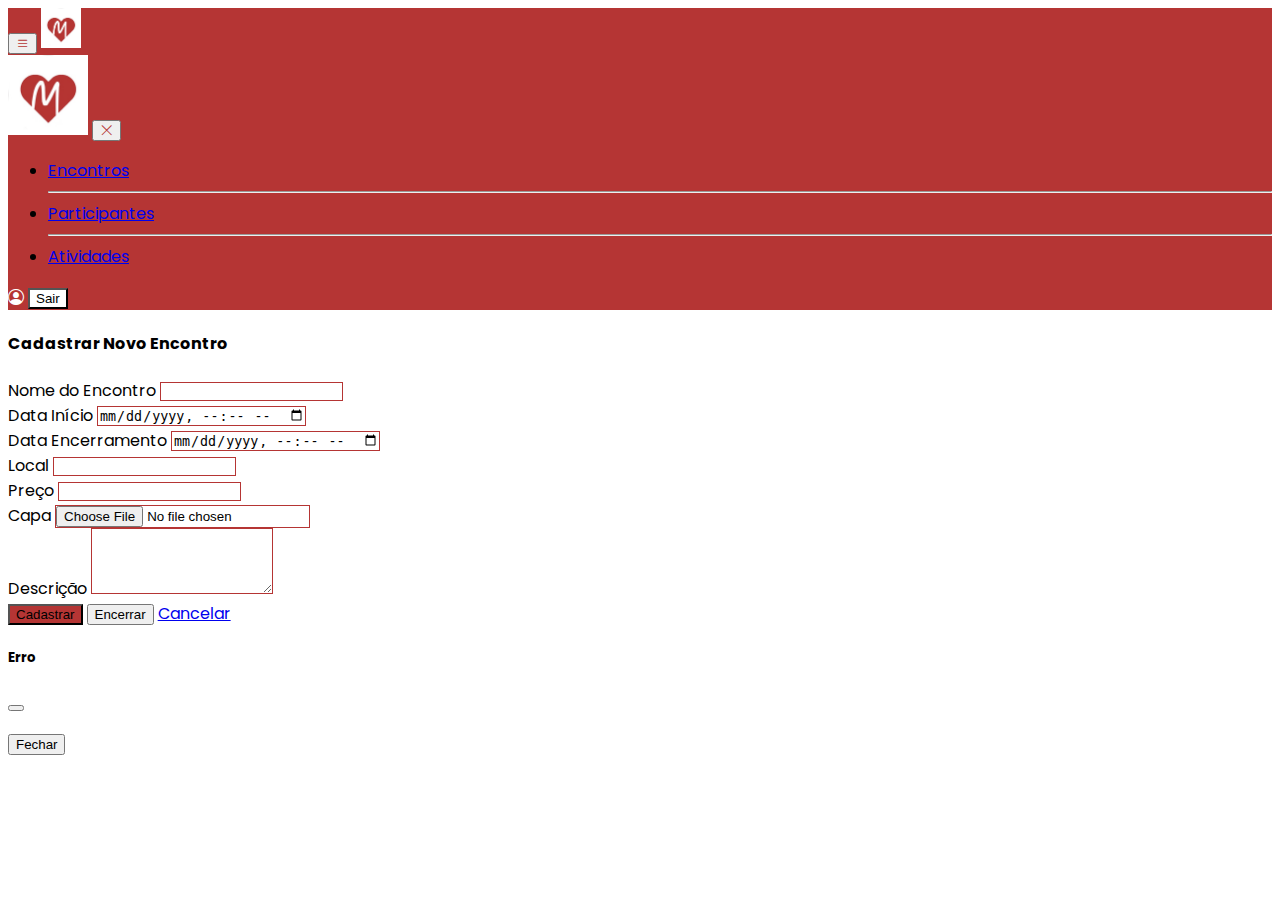
<file: estagio-frontend/html/cadastrarEditarEncontro.html>
<!DOCTYPE html>
<html lang="pt-BR">

<head>
    <meta charset="UTF-8">
    <meta name="viewport" content="width=device-width, initial-scale=1.0">
    <link href="https://cdn.jsdelivr.net/npm/bootstrap@5.3.4/dist/css/bootstrap.min.css" rel="stylesheet"
        integrity="sha384-DQvkBjpPgn7RC31MCQoOeC9TI2kdqa4+BSgNMNj8v77fdC77Kj5zpWFTJaaAoMbC" crossorigin="anonymous">
    <link rel="stylesheet" href="https://cdn.jsdelivr.net/npm/bootstrap-icons@1.10.5/font/bootstrap-icons.css">
    <link rel="stylesheet" href="../styles/style.css">
    <link rel="stylesheet" href="../styles/cadastrarEditarEncontro.css">
    <link rel="icon" type="image/png" href="/images/logo-circular.png">
    <title>Musa</title>
</head>

<body>
    <nav class="navbar vermelho">
        <div class="container-fluid">
            <button class="btn vermelho-hover border" type="button" data-bs-toggle="offcanvas"
                data-bs-target="#sidebar">
                <i class="bi bi-list text-white bg-transparent"></i>
            </button>
            <a class="navbar-brand" href="encontros.html"><img class="rounded-circle" src="../images/logo.jpg"
                    alt="Logo Musa" height="40"></a>
        </div>
    </nav>

    <div class="offcanvas offcanvas-start vermelho" id="sidebar" aria-labelledby="sidebarLabel">
        <div class="offcanvas-header position-relative justify-content-center">
            <img class="rounded-circle" src="../images/logo.jpg" alt="Logo Musa" height="80">
            <button type="button"
                class="btn position-absolute top-50 end-0 translate-middle-y me-3 border vermelho-hover"
                data-bs-dismiss="offcanvas" aria-label="Fechar">
                <i class="bi bi-x-lg text-white fs-4 bg-transparent"></i>
            </button>
        </div>
        <div class="offcanvas-body d-flex justify-content-center">
            <ul class="nav flex-column fs-5">
                <li class="nav-item "><a class="nav-link text-white text-center" href="encontros.html">Encontros</a>
                </li>
                <hr class="text-white">
                <li class="nav-item"><a class="nav-link text-white text-center"
                        href="participantes.html">Participantes</a></li>
                <hr class="text-white">
                <li class="nav-item"><a class="nav-link text-white text-center" href="atividades.html">Atividades</a>
                </li>
            </ul>
        </div>
        <div
            class="d-flex flex-column align-items-center justify-content-center position-absolute start-50 translate-middle-x w-100 bottom-0 pb-4 fs-5">
            <i class="bi bi-person-circle fs-2 mb-2 text-white"></i>
            <span id="usuarioNome" class="mb-2 text-white"></span>
            <button id="btn-sair" class="btn branco branco-hover border-0 d-none" onclick="sair()">Sair</button>
        </div>
    </div>

    <div class="container py-5">
        <div class="card shadow">
            <div class="card-header">
                <h4 id="titulo-form" class="mb-0">Cadastrar Novo Encontro</h4>
            </div>
            <form id="form-encontro" enctype="multipart/form-data" autocomplete="off">
                <input type="hidden" id="idEncontro" name="idEncontro">
                <div class="row p-3">
                    <div class="col-12 col-md-8">
                        <div class="mb-3">
                            <label for="titulo" class="form-label required">Nome do Encontro</label>
                            <input type="text" class="form-control" id="titulo" name="titulo" required>
                        </div>
                        <div class="row mb-3">
                            <div class="col-md-6 mb-3 mb-md-0">
                                <label for="dataHoraInicio" class="form-label required">Data Início</label>
                                <input type="datetime-local" class="form-control" id="dataHoraInicio"
                                    name="dataHoraInicio" required>
                            </div>
                            <div class="col-md-6 mb-3 mb-md-0">
                                <label for="dataHoraFim" class="form-label required">Data Encerramento</label>
                                <input type="datetime-local" class="form-control" id="dataHoraFim" name="dataHoraFim"
                                    required>
                            </div>
                        </div>
                        <div class="mb-3">
                            <label for="local" class="form-label required">Local</label>
                            <input type="text" class="form-control" id="local" name="local" required>
                        </div>
                        <div class="row">
                            <div class="col-12 col-md-6 mb-3">
                                <label for="preco" class="form-label required">Preço</label>
                                <input type="number" class="form-control" id="preco" name="preco" step="0.01" min="1"
                                    required>
                            </div>
                            <div class="col-12 col-md-6 mb-3">
                                <label for="capa" class="form-label required">Capa</label>
                                <input class="form-control vermelho-border" type="file" id="capa" name="capa" required
                                    accept="image/*" onchange="previewImage(event)">
                            </div>
                        </div>
                        <div class="mb-3">
                            <label for="descricao" class="form-label">Descrição</label>
                            <textarea class="form-control" id="descricao" name="descricao" rows="4"
                                maxlength="1000"></textarea>
                        </div>
                    </div>

                    <div class="col-12 col-md-4 d-flex flex-column justify-content-between">
                        <div class="mb-3">
                            <img id="preview" class="img-preview" alt="Pré-visualização da Imagem">
                        </div>
                        <div class="text-end">
                            <button id="btn-salvar" type="submit" class="btn vermelho vermelho-hover text-white me-2">
                                Cadastrar
                            </button>
                            <button id="btn-encerrar" type="button" class="btn btn-secondary me-2 d-none">
                                Encerrar
                            </button>
                            <a href="encontros.html" class="btn btn-secondary">Cancelar</a>
                        </div>
                    </div>
                </div>
            </form>

            <div class="modal fade" id="modalErroData" tabindex="-1" aria-labelledby="modalErroDataLabel"
                aria-hidden="true">
                <div class="modal-dialog modal-dialog-centered">
                    <div class="modal-content">
                        <div class="modal-header bg-danger text-white">
                            <h5 class="modal-title" id="modalErroDataLabel">Erro</h5>
                            <button type="button" class="btn-close btn-close-white" data-bs-dismiss="modal"
                                aria-label="Fechar"></button>
                        </div>
                        <div class="modal-body">
                            <p id="mensagemErroData"></p>
                        </div>
                        <div class="modal-footer">
                            <button type="button" class="btn btn-danger" data-bs-dismiss="modal">Fechar</button>
                        </div>
                    </div>
                </div>
            </div>

        </div>
    </div>

    <script src="../scripts/auth.js"></script>
    <script src="../scripts/cadastrarEncontro.js"></script>
    <script src="https://cdn.jsdelivr.net/npm/bootstrap@5.3.4/dist/js/bootstrap.bundle.min.js"></script>
</body>

</html>
</file>
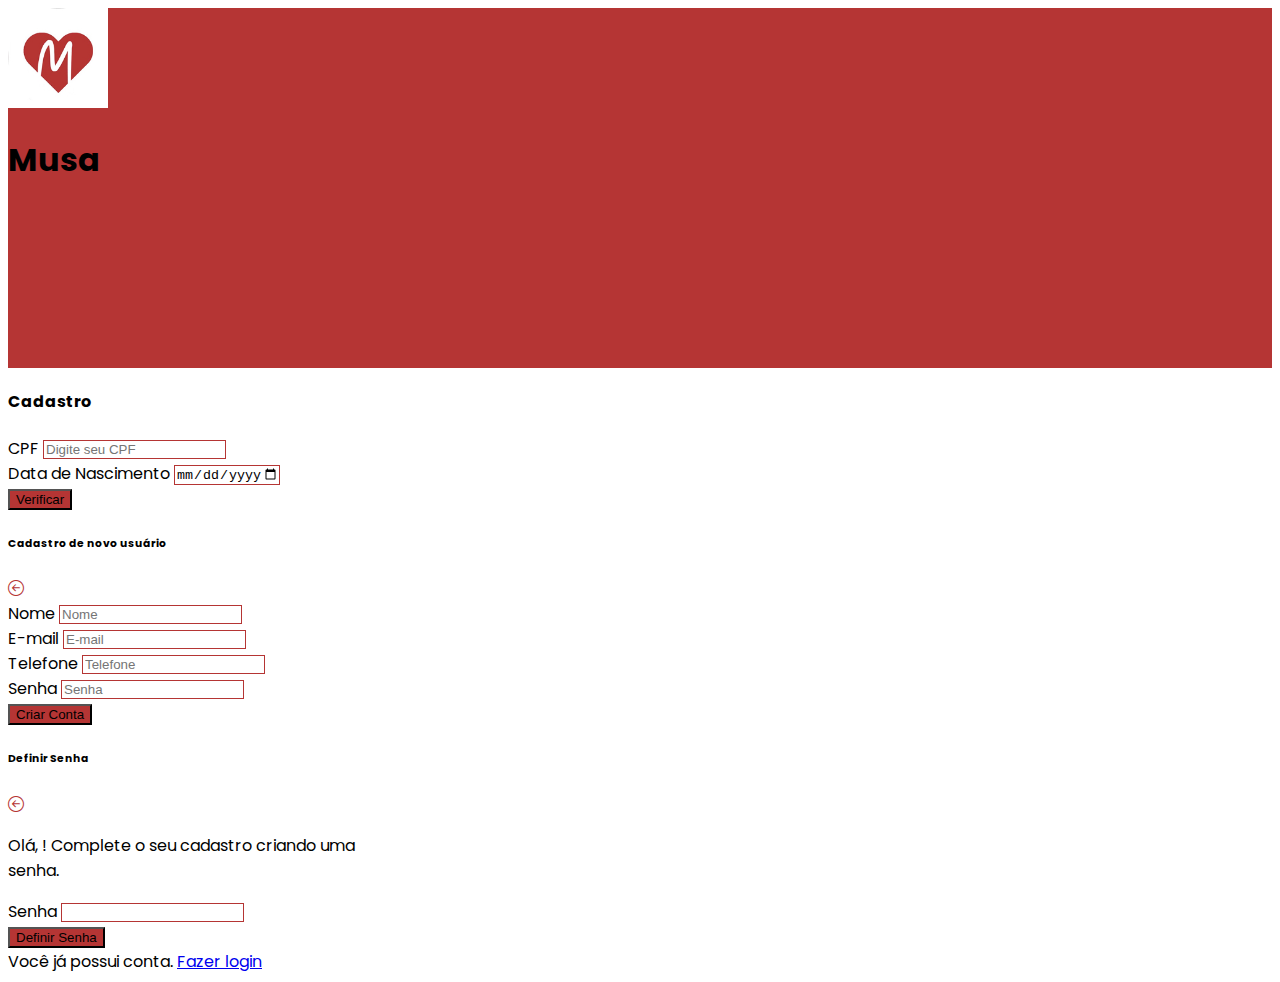
<file: estagio-frontend/html/cadastro.html>
<!DOCTYPE html>
<html lang="pt-BR">

<head>
  <meta charset="UTF-8">
  <meta name="viewport" content="width=device-width, initial-scale=1.0">
  <link href="https://cdn.jsdelivr.net/npm/bootstrap@5.3.4/dist/css/bootstrap.min.css" rel="stylesheet"
    integrity="sha384-DQvkBjpPgn7RC31MCQoOeC9TI2kdqa4+BSgNMNj8v77fdC77Kj5zpWFTJaaAoMbC" crossorigin="anonymous">
  <link rel="stylesheet" href="https://cdn.jsdelivr.net/npm/bootstrap-icons@1.10.5/font/bootstrap-icons.css">
  <link rel="stylesheet" href="../styles/style.css">
  <link rel="stylesheet" href="../styles/login.css">
  <link rel="icon" type="image/png" href="/images/logo-circular.png">
  <title>Musa</title>
</head>

<body>
  <div class="container-fluid vh-100 p-0">
    <div class="row h-100 m-0">

      <div class="col-md-4 vermelho d-none d-md-flex flex-column justify-content-center align-items-center p-4"
        style="min-height:40vh;">
        <img src="../images/logo.jpg" alt="Logo Musa" class="rounded-circle mb-5" height="100">
        <h1 class="text-white">Musa</h1>
      </div>

      <div class="col-12 col-md-8 d-flex flex-column justify-content-center align-items-center bg-white p-4">
        <div class="p-4 rounded shadow w-100" style="max-width:350px;">
          <h4 class="mb-4 text-center">Cadastro</h4>
          <form id="form-verificar" autocomplete="off">
            <div class="mb-3">
              <label for="cpf" class="form-label">CPF</label>
              <input type="text" class="form-control" id="cpf" maxlength="14" placeholder="Digite seu CPF" required>
            </div>
            <div class="mb-3">
              <label for="nascimento" class="form-label">Data de Nascimento</label>
              <input type="date" class="form-control" id="nascimento" required>
            </div>
            <button type="submit" class="btn vermelho vermelho-hover w-100 text-white">Verificar</button>
          </form>

          <form id="form-novo" class="d-none mt-4" autocomplete="off">
            <div class="d-flex justify-content-between align-items-center mb-3 fs-3"
              onclick="mostrarEtapa('form-verificar')" style="cursor: pointer;">
              <h6>Cadastro de novo usuário</h6>
              <i class="bi bi-arrow-left-circle"></i>
            </div>
            <div class="mb-3">
              <label for="nome" class="form-label">Nome</label>
              <input type="text" class="form-control" id="nome" placeholder="Nome" required>
            </div>
            <div class="mb-3">
              <label for="email" class="form-label">E-mail</label>
              <input type="text" class="form-control" id="email" placeholder="E-mail" required>
            </div>
            <div class="mb-3">
              <label for="telefone" class="form-label">Telefone</label>
              <input type="text" class="form-control" id="telefone" placeholder="Telefone" required>
            </div>
            <div class="mb-3">
              <label for="senhaNovo" class="form-label">Senha</label>
              <input type="password" id="senhaNovo" class="form-control" placeholder="Senha" required>
            </div>
            <button type="submit" class="btn vermelho vermelho-hover w-100 text-white">Criar Conta</button>
          </form>

          <form id="form-senha" class="d-none mt-4" autocomplete="off">
            <div class="d-flex justify-content-between align-items-center mb-3 fs-3"
              onclick="mostrarEtapa('form-verificar')" style="cursor: pointer;">
              <h6>Definir Senha</h6>
              <i class="bi bi-arrow-left-circle"></i>
            </div>
            <p class="text-muted">Olá, <span id="nomeExistente"></span>! Complete o seu cadastro criando uma senha.</p>
            <div class="mb-3">
              <label for="senha" class="form-label">Senha</label>
              <input id="senha" type="password" class="form-control" required>
            </div>
            <button type="submit" class="btn vermelho vermelho-hover w-100 text-white">Definir Senha</button>
          </form>

          <div id="ja-cadastrado" class="alert alert-info d-none mt-4">
            Você já possui conta. <a href="login.html">Fazer login</a>
          </div>

          <div id="erro" class="alert alert-danger d-none mt-4"></div>
        </div>
      </div>
    </div>
  </div>



  <script src="https://cdn.jsdelivr.net/npm/bootstrap@5.3.4/dist/js/bootstrap.bundle.min.js"></script>
  <script src="../scripts/cadastro.js"></script>
</body>

</html>
</file>
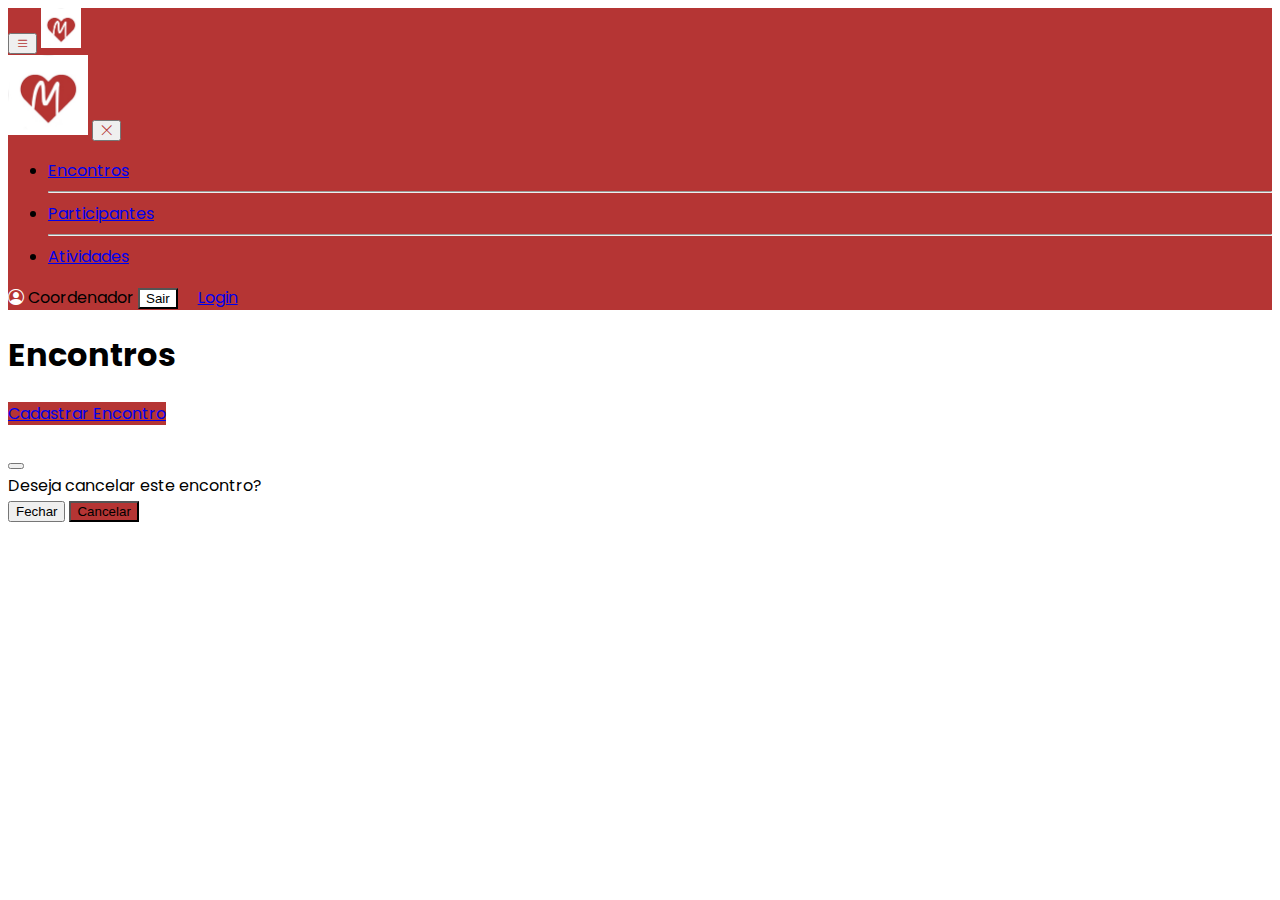
<file: estagio-frontend/html/encontros.html>
<!DOCTYPE html>
<html lang="pt-BR">

<head>
    <meta charset="UTF-8">
    <meta name="viewport" content="width=device-width, initial-scale=1.0">
    <link href="https://cdn.jsdelivr.net/npm/bootstrap@5.3.4/dist/css/bootstrap.min.css" rel="stylesheet"
        integrity="sha384-DQvkBjpPgn7RC31MCQoOeC9TI2kdqa4+BSgNMNj8v77fdC77Kj5zpWFTJaaAoMbC" crossorigin="anonymous">
    <link rel="stylesheet" href="https://cdn.jsdelivr.net/npm/bootstrap-icons@1.10.5/font/bootstrap-icons.css">
    <link rel="stylesheet" href="../styles/style.css">
    <link rel="stylesheet" href="../styles/encontros.css">
    <link rel="icon" type="image/png" href="/images/logo-circular.png">
    <title>Musa</title>
</head>

<body>
    <nav class="navbar vermelho">
        <div class="container-fluid">
            <button class="btn vermelho-hover border" type="button" data-bs-toggle="offcanvas"
                data-bs-target="#sidebar">
                <i class="bi bi-list text-white bg-transparent"></i>
            </button>
            <a class="navbar-brand" href="encontros.html"><img class="rounded-circle" src="../images/logo.jpg"
                    alt="Logo Musa" height="40"></a>
        </div>
    </nav>

    <div class="offcanvas offcanvas-start vermelho" id="sidebar" aria-labelledby="sidebarLabel">
        <div class="offcanvas-header position-relative justify-content-center">
            <img class="rounded-circle" src="../images/logo.jpg" alt="Logo Musa" height="80">
            <button type="button"
                class="btn position-absolute top-50 end-0 translate-middle-y me-3 border vermelho-hover"
                data-bs-dismiss="offcanvas" aria-label="Fechar">
                <i class="bi bi-x-lg text-white fs-4 bg-transparent"></i>
            </button>
        </div>
        <div class="offcanvas-body d-flex justify-content-center">
            <ul class="nav flex-column fs-5">
                <li class="nav-item "><a class="nav-link text-white text-center" href="encontros.html">Encontros</a></li>
                <hr class="text-white">
                <li class="nav-item"><a class="nav-link text-white text-center" href="participantes.html">Participantes</a></li>
                <hr class="text-white">
                <li class="nav-item"><a class="nav-link text-white text-center" href="atividades.html">Atividades</a></li>
            </ul>
        </div>
        <div class="d-flex flex-column align-items-center justify-content-center position-absolute start-50 translate-middle-x w-100 bottom-0 pb-4 fs-5">
            <i class="bi bi-person-circle fs-2 mb-2 text-white"></i>
            <span id="usuarioNome" class="mb-2 text-white">Coordenador</span>
            <button id="btn-sair" class="btn branco branco-hover border-0 d-none" onclick="sair()">Sair</button>
            <a href="login.html" class="btn btn-light branco-hover w-75 mx-auto" onclick="logar()">
                <i class="bi bi-box-arrow-in-right me-2"></i>Login
            </a>
        </div>
    </div>

    <div class="container mt-4">
        <div class="container-head d-flex align-items-center justify-content-between mb-2">
            <h1 class="fs-2">Encontros</h1>
            <a href="cadastrarEditarEncontro.html" id="btn-cadastrar" class="btn vermelho vermelho-hover text-white d-none">Cadastrar Encontro</a>
        </div>
        <div class="row row-cols-1 row-cols-sm-2 row-cols-md-3 row-cols-lg-4 g-4" id="cardContainer"></div>
    </div>

    <div class="modal fade" id="modalCancelar" tabindex="-1" aria-labelledby="modalCancelarLabel" aria-hidden="true">
        <div class="modal-dialog modal-dialog-centered">
            <div class="modal-content">
                <div class="modal-header">
                    <h5 class="modal-title" id="modalCancelarLabel"></h5>
                    <button type="button" class="btn-close" data-bs-dismiss="modal" aria-label="Fechar"></button>
                </div>
                <div class="modal-body">Deseja cancelar este encontro?</div>
                <div class="modal-footer">
                    <button type="button" class="btn" data-bs-dismiss="modal">Fechar</button>
                    <button type="button" class="btn vermelho vermelho-hover text-white" id="confirmarCancelar">Cancelar</button>
                </div>
            </div>
        </div>
    </div>
    <script src="../scripts/auth.js"></script>
    <script src="../scripts/script.js"></script>
    <script src="https://cdn.jsdelivr.net/npm/bootstrap@5.3.4/dist/js/bootstrap.bundle.min.js"></script>
</body>

</html>
</file>
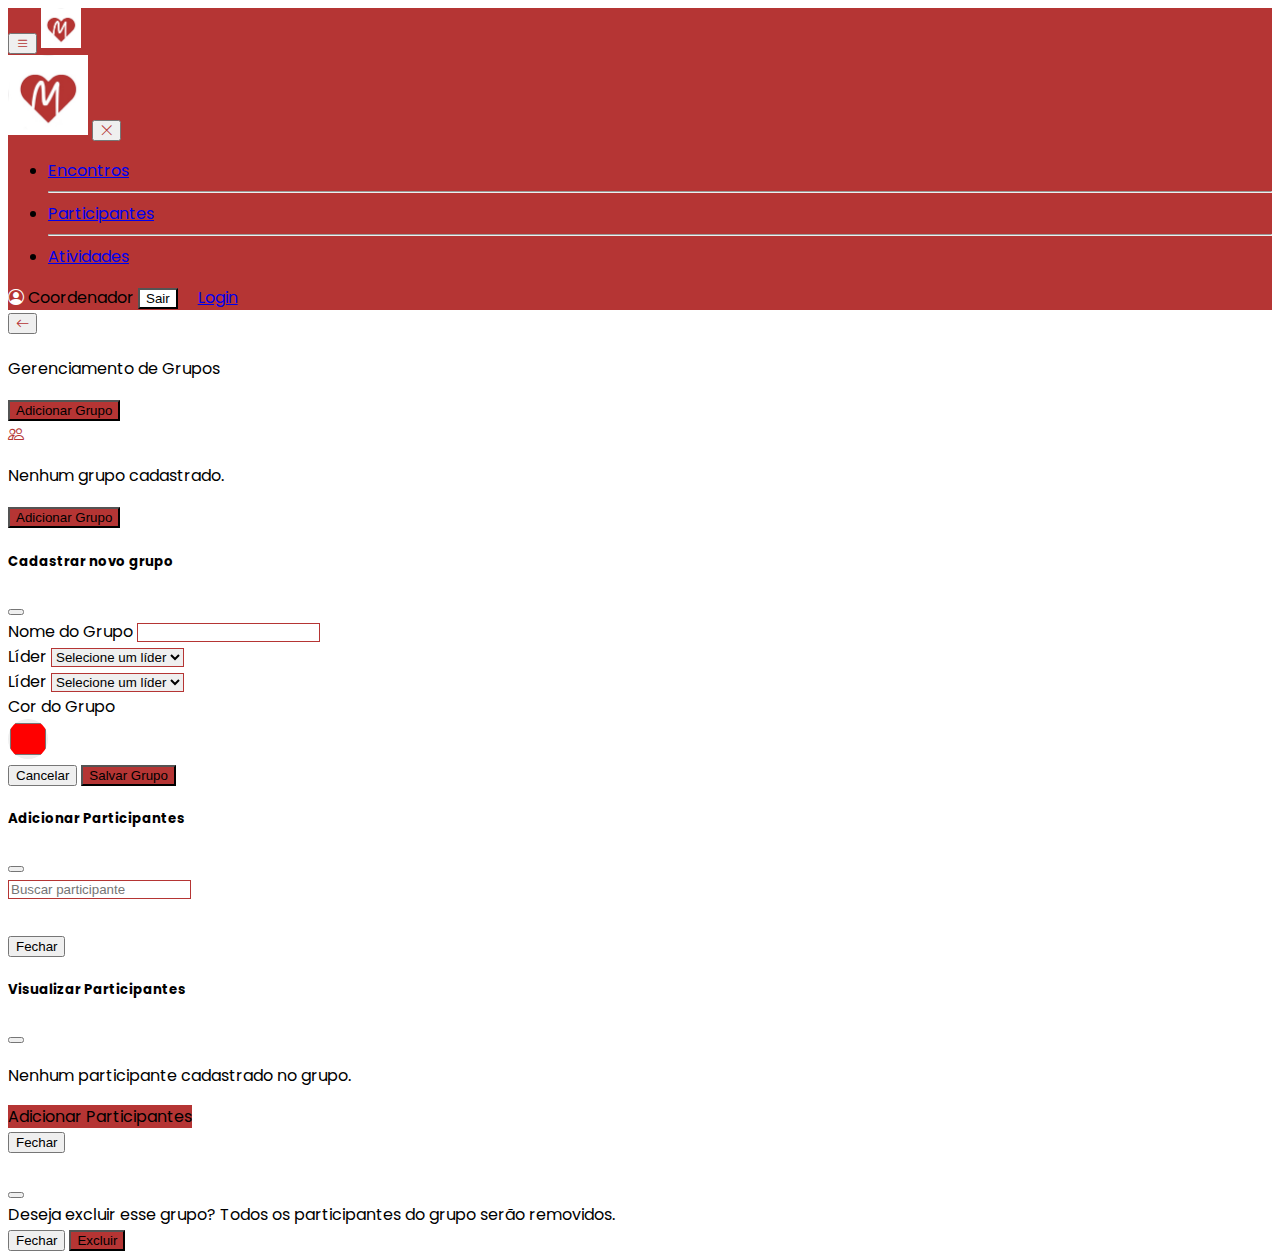
<file: estagio-frontend/html/grupos.html>
<!DOCTYPE html>
<html lang="pt-BR">

<head>
    <meta charset="UTF-8">
    <meta name="viewport" content="width=device-width, initial-scale=1.0">
    <link href="https://cdn.jsdelivr.net/npm/bootstrap@5.3.4/dist/css/bootstrap.min.css" rel="stylesheet"
        integrity="sha384-DQvkBjpPgn7RC31MCQoOeC9TI2kdqa4+BSgNMNj8v77fdC77Kj5zpWFTJaaAoMbC" crossorigin="anonymous">
    <link rel="stylesheet" href="https://cdn.jsdelivr.net/npm/bootstrap-icons@1.10.5/font/bootstrap-icons.css">
    <link rel="stylesheet" href="../styles/style.css">
    <link rel="stylesheet" href="../styles/grupos.css">
    <link rel="icon" type="image/png" href="/images/logo-circular.png">
    <title>Musa</title>
</head>

<body>
    <nav class="navbar vermelho">
        <div class="container-fluid">
            <button class="btn vermelho-hover border" type="button" data-bs-toggle="offcanvas"
                data-bs-target="#sidebar">
                <i class="bi bi-list text-white bg-transparent"></i>
            </button>
            <a class="navbar-brand" href="encontros.html"><img class="rounded-circle" src="../images/logo.jpg"
                    alt="Logo Musa" height="40"></a>
        </div>
    </nav>

    <div class="offcanvas offcanvas-start vermelho" id="sidebar" aria-labelledby="sidebarLabel">
        <div class="offcanvas-header position-relative justify-content-center">
            <img class="rounded-circle" src="../images/logo.jpg" alt="Logo Musa" height="80">
            <button type="button"
                class="btn position-absolute top-50 end-0 translate-middle-y me-3 border vermelho-hover"
                data-bs-dismiss="offcanvas" aria-label="Fechar">
                <i class="bi bi-x-lg text-white fs-4 bg-transparent"></i>
            </button>
        </div>
        <div class="offcanvas-body d-flex justify-content-center">
            <ul class="nav flex-column fs-5">
                <li class="nav-item "><a class="nav-link text-white text-center" href="encontros.html">Encontros</a></li>
                <hr class="text-white">
                <li class="nav-item"><a class="nav-link text-white text-center" href="participantes.html">Participantes</a></li>
                <hr class="text-white">
                <li class="nav-item"><a class="nav-link text-white text-center" href="atividades.html">Atividades</a></li>
            </ul>
        </div>
        <div
            class="d-flex flex-column align-items-center justify-content-center position-absolute start-50 translate-middle-x w-100 bottom-0 pb-4 fs-5">
            <i class="bi bi-person-circle fs-2 mb-2 text-white"></i>
            <span id="usuarioNome" class="mb-2 text-white">Coordenador</span>
            <button id="btn-sair" class="btn branco branco-hover border-0 d-none" onclick="sair()">Sair</button>
            <a href="login.html" class="btn btn-light branco-hover w-75 mx-auto" onclick="logar()">
                <i class="bi bi-box-arrow-in-right me-2"></i>Login
            </a>
        </div>
    </div>

    <div class="container mt-4">
        <div class="container-head d-flex justify-content-between">
            <div class="d-flex align-items-center">
                <button onclick="voltarEncontro()" class="btn d-flex align-items-center me-2 p-0 border-0">
                    <i class="bi bi-arrow-left fs-3"></i>
                </button>
                <div>
                    <h1 id="titulo" class="fs-2 m-0"></h1>
                    <p class="m-0">Gerenciamento de Grupos</p>
                </div>
            </div>


            <button class="btn vermelho vermelho-hover text-white align-self-center" id="btn-adicionar"
                onclick="abrirModalCriar()">Adicionar Grupo</button>
        </div>
    </div>

    <div class="container mt-4 mb-4">
        <div id="lista-vazio" class="text-center py-5 d-none">
            <i class="bi bi-people fs-1 text-secondary"></i>
            <p class="text-secondary">Nenhum grupo cadastrado.</p>
            <button class="btn vermelho vermelho-hover text-white align-self-center" id="btn-adicionar-vazio"
                onclick="abrirModalCriar()">Adicionar Grupo</button>
        </div>

        <div id="lista-grupos" class="row g-3"></div>
    </div>

    <div class="modal fade" id="modalGrupo">
        <div class="modal-dialog">
            <div class="modal-content">

                <div class="modal-header">
                    <h5 class="modal-title" id="modalGrupoLabel">Cadastrar novo grupo</h5>
                    <button type="button" class="btn-close" data-bs-dismiss="modal" aria-label="Fechar"></button>
                </div>

                <div class="modal-body">
                    <form id="formCadastroGrupo">
                        <div class="mb-3">
                            <label for="nomeGrupo" class="form-label required">Nome do Grupo</label>
                            <input type="text" class="form-control" id="nomeGrupo" required>
                        </div>

                        <div class="mb-3">
                            <label for="lider1" class="form-label required">Líder</label>
                            <select class="form-select" id="lider1" required>
                                <option value="" selected disabled>Selecione um líder</option>
                            </select>
                        </div>

                        <div class="mb-3">
                            <label for="lider2" class="form-label required">Líder</label>
                            <select class="form-select" id="lider2" required>
                                <option value="" selected disabled>Selecione um líder</option>
                            </select>
                        </div>

                        <div class="mb-3 row d-flex align-items-center">
                            <div class="col-md-10">
                                <label for="corGrupo" class="form-label required">Cor do Grupo</label>
                            </div>
                            <div class="col-md-2">
                                <input type="color" class="form-control form-control-color" id="corGrupo"
                                    value="#ff0000" required>
                            </div>
                        </div>

                </div>

                <div class="modal-footer">
                    <button type="button" class="btn btn-secondary" data-bs-dismiss="modal">Cancelar</button>
                    <button type="submit" class="btn vermelho vermelho-hover text-white" id="btnSalvarGrupo">Salvar
                        Grupo</button>
                </div>
                </form>
            </div>
        </div>
    </div>

    <div class="modal fade" id="modalAdicionarParticipantes">
        <div class="modal-dialog">
            <div class="modal-content">

                <div class="modal-header">
                    <h5 class="modal-title" id="modalAdicionarParticipantesLabel">Adicionar Participantes</h5>
                    <button type="button" class="btn-close" data-bs-dismiss="modal" aria-label="Fechar"></button>
                </div>

                <div class="modal-body">
                    <div class="d-flex gap-2 mb-3">
                        <input type="text" id="pesquisaParticipante" class="form-control"
                            placeholder="Buscar participante">
                    </div>

                    <ul id="listaAdicionarParticipantes" class="list-group md-3"></ul>
                </div>

                <div class="modal-footer">
                    <button type="button" class="btn btn-secondary" data-bs-dismiss="modal">Fechar</button>
                </div>


            </div>
        </div>
    </div>

    <div class="modal fade" id="modalVisualizarParticipantes">
        <div class="modal-dialog">
            <div class="modal-content">
                <div class="modal-header">
                    <h5 class="modal-title" id="modalVisualizarParticipantesLabel">Visualizar Participantes</h5>
                    <button type="button" class="btn-close" data-bs-dismiss="modal" aria-label="Fechar"></button>
                </div>

                <div class="modal-body">
                    <ul class="list-group md-3" id="listaVisualizarParticipantes">

                    </ul>
                    <p class="text-center d-none" id="mensagemNenhumParticipante">Nenhum participante cadastrado no
                        grupo.</p>
                    <div class="d-flex justify-content-center align-items-center d-none"
                        id="botaoAdicionarModalVisualizar">
                        <a class="btn vermelho vermelho-hover text-white btn-sm border">Adicionar Participantes</a>
                    </div>
                </div>

                <div class="modal-footer">
                    <button type="button" class="btn btn-secondary" data-bs-dismiss="modal">Fechar</button>
                </div>
            </div>
        </div>
    </div>

    <div class="modal fade" id="modalExcluir" tabindex="-1" aria-labelledby="modalExcluirLabel" aria-hidden="true">
        <div class="modal-dialog modal-dialog-centered">
            <div class="modal-content">
                <div class="modal-header">
                    <h5 class="modal-title" id="modalExcluirLabel"></h5>
                    <button type="button" class="btn-close" data-bs-dismiss="modal" aria-label="Fechar"></button>
                </div>
                <div class="modal-body">Deseja excluir esse grupo? Todos os participantes do grupo serão removidos.
                </div>
                <div class="modal-footer">
                    <button type="button" class="btn" data-bs-dismiss="modal">Fechar</button>
                    <button type="button" class="btn vermelho vermelho-hover text-white"
                        id="confirmarExcluir">Excluir</button>
                </div>
            </div>
        </div>
    </div>

    <script src="../scripts/auth.js"></script>
    <script src="../scripts/grupos.js"></script>
    <script src="https://cdn.jsdelivr.net/npm/bootstrap@5.3.4/dist/js/bootstrap.bundle.min.js"></script>
</body>

</html>
</file>
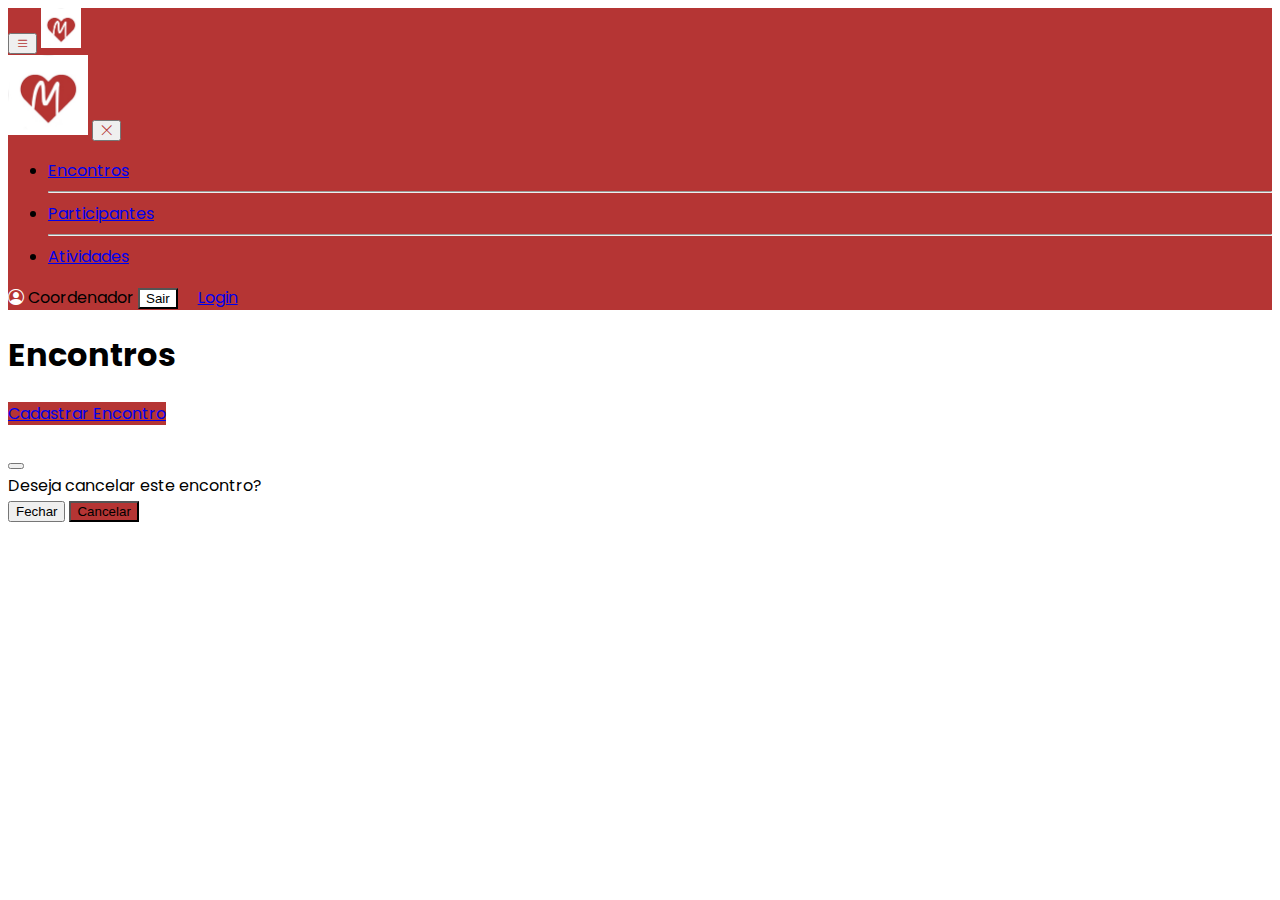
<file: estagio-frontend/html/inscricao.html>
<!DOCTYPE html>
<html lang="pt-BR">

<head>
    <meta charset="UTF-8">
    <meta name="viewport" content="width=device-width, initial-scale=1.0">
    <link href="https://cdn.jsdelivr.net/npm/bootstrap@5.3.4/dist/css/bootstrap.min.css" rel="stylesheet"
        integrity="sha384-DQvkBjpPgn7RC31MCQoOeC9TI2kdqa4+BSgNMNj8v77fdC77Kj5zpWFTJaaAoMbC" crossorigin="anonymous">
    <link rel="stylesheet" href="https://cdn.jsdelivr.net/npm/bootstrap-icons@1.10.5/font/bootstrap-icons.css">
    <link rel="stylesheet" href="../styles/style.css">
    <link rel="stylesheet" href="../styles/encontros.css">
    <link rel="icon" type="image/png" href="/images/logo-circular.png">
    <title>Musa</title>
</head>

<body>
    <nav class="navbar vermelho">
        <div class="container-fluid">
            <button class="btn vermelho-hover border" type="button" data-bs-toggle="offcanvas"
                data-bs-target="#sidebar">
                <i class="bi bi-list text-white bg-transparent"></i>
            </button>
            <a class="navbar-brand" href="encontros.html"><img class="rounded-circle" src="../images/logo.jpg"
                    alt="Logo Musa" height="40"></a>
        </div>
    </nav>

    <div class="offcanvas offcanvas-start vermelho" id="sidebar" aria-labelledby="sidebarLabel">
        <div class="offcanvas-header position-relative justify-content-center">
            <img class="rounded-circle" src="../images/logo.jpg" alt="Logo Musa" height="80">
            <button type="button"
                class="btn position-absolute top-50 end-0 translate-middle-y me-3 border vermelho-hover"
                data-bs-dismiss="offcanvas" aria-label="Fechar">
                <i class="bi bi-x-lg text-white fs-4 bg-transparent"></i>
            </button>
        </div>
        <div class="offcanvas-body d-flex justify-content-center">
            <ul class="nav flex-column fs-5">
                <li class="nav-item "><a class="nav-link text-white text-center" href="encontros.html">Encontros</a>
                </li>
                <hr class="text-white">
                <li class="nav-item"><a class="nav-link text-white text-center" href="participantes.html">Participantes</a></li>
                <hr class="text-white">
                <li class="nav-item"><a class="nav-link text-white text-center" href="atividades.html">Atividades</a>
                </li>
            </ul>
        </div>
        <div
            class="d-flex flex-column align-items-center justify-content-center position-absolute start-50 translate-middle-x w-100 bottom-0 pb-4 fs-5">
            <i class="bi bi-person-circle fs-2 mb-2 text-white"></i>
            <span id="usuarioNome" class="mb-2 text-white">Coordenador</span>
            <button id="btn-sair" class="btn branco branco-hover border-0 d-none" onclick="sair()">Sair</button>
            <a href="login.html" class="btn btn-light branco-hover w-75 mx-auto" onclick="logar()">
                <i class="bi bi-box-arrow-in-right me-2"></i>Login
            </a>
        </div>
    </div>

    <div class="modal fade" id="modalIdentificacao" tabindex="-1" aria-labelledby="modalCancelarLabel"
        aria-hidden="true">
        <div class="modal-dialog modal-dialog-centered">
            <div class="modal-content">
                <div class="modal-body">
                    <form id="modalForm" autocomplete="off">
                        <div class="mb-3">
                            <label for="modalCpf" class="form-label required">CPF</label>
                            <input type="text" class="form-control cpf" id="modalCpf" maxlength="14" required>
                        </div>
                        <div class="mb-3">
                            <label for="modalNascimento" class="form-label required">Data de Nascimento</label>
                            <input type="date" class="form-control" id="modalNascimento" required>
                        </div>
                        <button type="submit" class="btn vermelho vermelho-hover text-white w-100">Continuar</button>
                    </form>
                    <div id="erro" class="alert alert-danger d-none mt-3"></div>
                </div>
            </div>
        </div>
    </div>

    <div class="modal fade" id="modalErro" tabindex="-1" aria-labelledby="modalErroLabel" aria-hidden="true">
        <div class="modal-dialog modal-dialog-centered">
            <div class="modal-content">
                <div class="modal-header vermelho text-white">
                    <h5 class="modal-title" id="modalErroLabel">Erro</h5>
                </div>
                <div class="modal-body" id="modalErroMensagem">
                </div>
                <div class="modal-footer">
                    <button type="button" class="btn vermelho vermelho-hover text-white"
                        data-bs-dismiss="modal">Fechar</button>
                </div>
            </div>
        </div>
    </div>

    <div class="container mt-5">
        <div class="card shadow">
            <div class="card-header">
                <h4 class="mb-0 fw-bold">Formulário de Inscrição</h4>
            </div>
            <div class="card-body">
                <form id="form-inscricao" autocomplete="off">
                    <div class="row g-3">
                        <div class="col-md-6">
                            <label for="nome" class="form-label required">Nome</label>
                            <input type="text" class="form-control" id="nome" required>
                        </div>

                        <div class="col-md-3">
                            <label for="cpf" class="form-label required">CPF</label>
                            <input type="text" class="form-control cpf" id="cpf" maxlength="14" required>
                        </div>

                        <div class="col-md-3">
                            <label for="telefone" class="form-label required">Telefone</label>
                            <input type="tel" class="form-control telefone" id="telefone" required>
                        </div>

                        <div class="col-md-4">
                            <label for="email" class="form-label required">Email</label>
                            <input type="email" class="form-control" id="email" required>
                        </div>

                        <div class="col-md-8">
                            <label for="endereco" class="form-label required">Endereço</label>
                            <input type="text" class="form-control" id="endereco" required>
                        </div>

                        <div class="col-md-6">
                            <label for="nascimento" class="form-label required">Data de Nascimento</label>
                            <input type="date" class="form-control" id="nascimento" required>
                        </div>

                        <div class="col-md-3">
                            <label for="tipo" class="form-label required">Tipo</label>
                            <select id="tipo" class="form-select" required>
                                <option selected disabled value="">Selecione</option>
                                <option value="Participante">Participante</option>
                                <option value="Servo">Servo</option>
                            </select>
                        </div>

                        <div class="col-md-3">
                            <label for="genero" class="form-label required">Sexo</label>
                            <select id="genero" class="form-select" required>
                                <option selected disabled value="">Selecione</option>
                                <option value="MASCULINO">Masculino</option>
                                <option value="FEMININO">Feminino</option>
                            </select>
                        </div>

                        <div class="col-md-8">
                            <label for="observacao" class="form-label">Observações</label>
                            <textarea placeholder="Digite aqui suas observações..." class="form-control"
                                id="observacao"></textarea>
                        </div>

                        <div id="campos-servo" class="col-12 d-none">
                            <hr>
                            <h5 class="text-center mb-3 fw-bold">Informações do Servo</h5>
                            <div class="row">
                                <div class="col-md-6">
                                    <label for="ministerio" class="form-label required">Ministério</label>
                                    <select name="ministerio" id="ministerio" class="form-select">
                                        <option selected disabled value="">Selecione</option>
                                        <option value="Artes">Artes</option>
                                        <option value="Comunicação Social">Comunicação Social</option>
                                        <option value="Intercessão">Intercessão</option>
                                        <option value="Música">Música</option>
                                        <option value="Pregação">Pregação</option>
                                        <option value="Promoção Humana">Promoção Humana</option>
                                    </select>
                                </div>
                            </div>
                        </div>

                        <div class="col-12 d-none" id="campos-responsavel">
                            <hr>
                            <h5 class="text-center mb-3 fw-bold">Informações do Responsável</h5>
                            <div class="row g-3">
                                <div class="col-md-6">
                                    <label for="responsavelNome" class="form-label required">Nome do Responsável</label>
                                    <input type="text" class="form-control" id="responsavelNome">
                                </div>
                                <div class="col-md-3">
                                    <label for="responsavelCpf" class="form-label required">CPF do Responsável</label>
                                    <input type="text" class="form-control cpf" id="responsavelCpf" maxlength="14">
                                </div>
                                <div class="col-md-3">
                                    <label for="responsavelTelefone" class="form-label required">Telefone do Responsável</label>
                                    <input type="tel" class="form-control telefone" id="responsavelTelefone">
                                </div>
                            </div>
                        </div>

                        <div class="col-12 d-none" id="campo-autorizacao">
                            <hr>
                            <h5 class="text-center mb-3 fw-bold">Autorização</h5>
                            <div class="row g-3 align-items-center">
                                <div class="col-md-6 align-self-end">
                                    <div class="d-flex">
                                        <button type="button" class="btn btn-sm vermelho-border branco-hover m-1"
                                            data-bs-toggle="popover" data-bs-placement="right"
                                            title="Autorização" data-bs-content="Por ser menor de idade, é necessário apresentar uma autorização assinada pelo responsável. Baixe o modelo abaixo, preencha e assine antes de enviar o arquivo digitalizado ou fotografado.">
                                            <i class="bi bi-info-circle"></i>
                                        </button>

                                        <a href="../files/modeloAutorizacao.pdf"
                                            class="btn vermelho-border branco-hover" download>
                                            <i class="bi bi-file-earmark-arrow-down"></i>Baixar modelo de autorização
                                        </a>
                                    </div>
                                </div>

                                <div class="col-md-5">
                                    <label for="autorizacaoArquivo" class="form-label">Enviar autorização
                                        assinada</label>
                                    <input type="file" class="form-control" id="autorizacaoArquivo"
                                        accept=".pdf,.jpg,.jpeg,.png">
                                </div>
                            </div>
                        </div>

                        <div class="mt-4 d-flex justify-content-end">
                            <button type="submit" class="btn vermelho vermelho-hover text-white">Enviar</button>
                        </div>
                    </div>
                </form>
            </div>
        </div>
    </div>

    <div class="position-fixed bottom-0 end-0 p-3" style="z-index: 1080">
        <div id="toastSucesso" class="toast align-items-center text-bg-success border-0" role="alert"
            aria-live="assertive" aria-atomic="true">
            <div class="d-flex">
                <div class="toast-body">
                    Inscrição realizada com sucesso!
                </div>
                <button type="button" class="btn-close btn-close-white me-2 m-auto" data-bs-dismiss="toast"
                    aria-label="Fechar"></button>
            </div>
        </div>
    </div>

    <script src="https://cdn.jsdelivr.net/npm/bootstrap@5.3.4/dist/js/bootstrap.bundle.min.js"></script>
    <script src="../scripts/inscricao.js"></script>
</body>

</html>
</file>
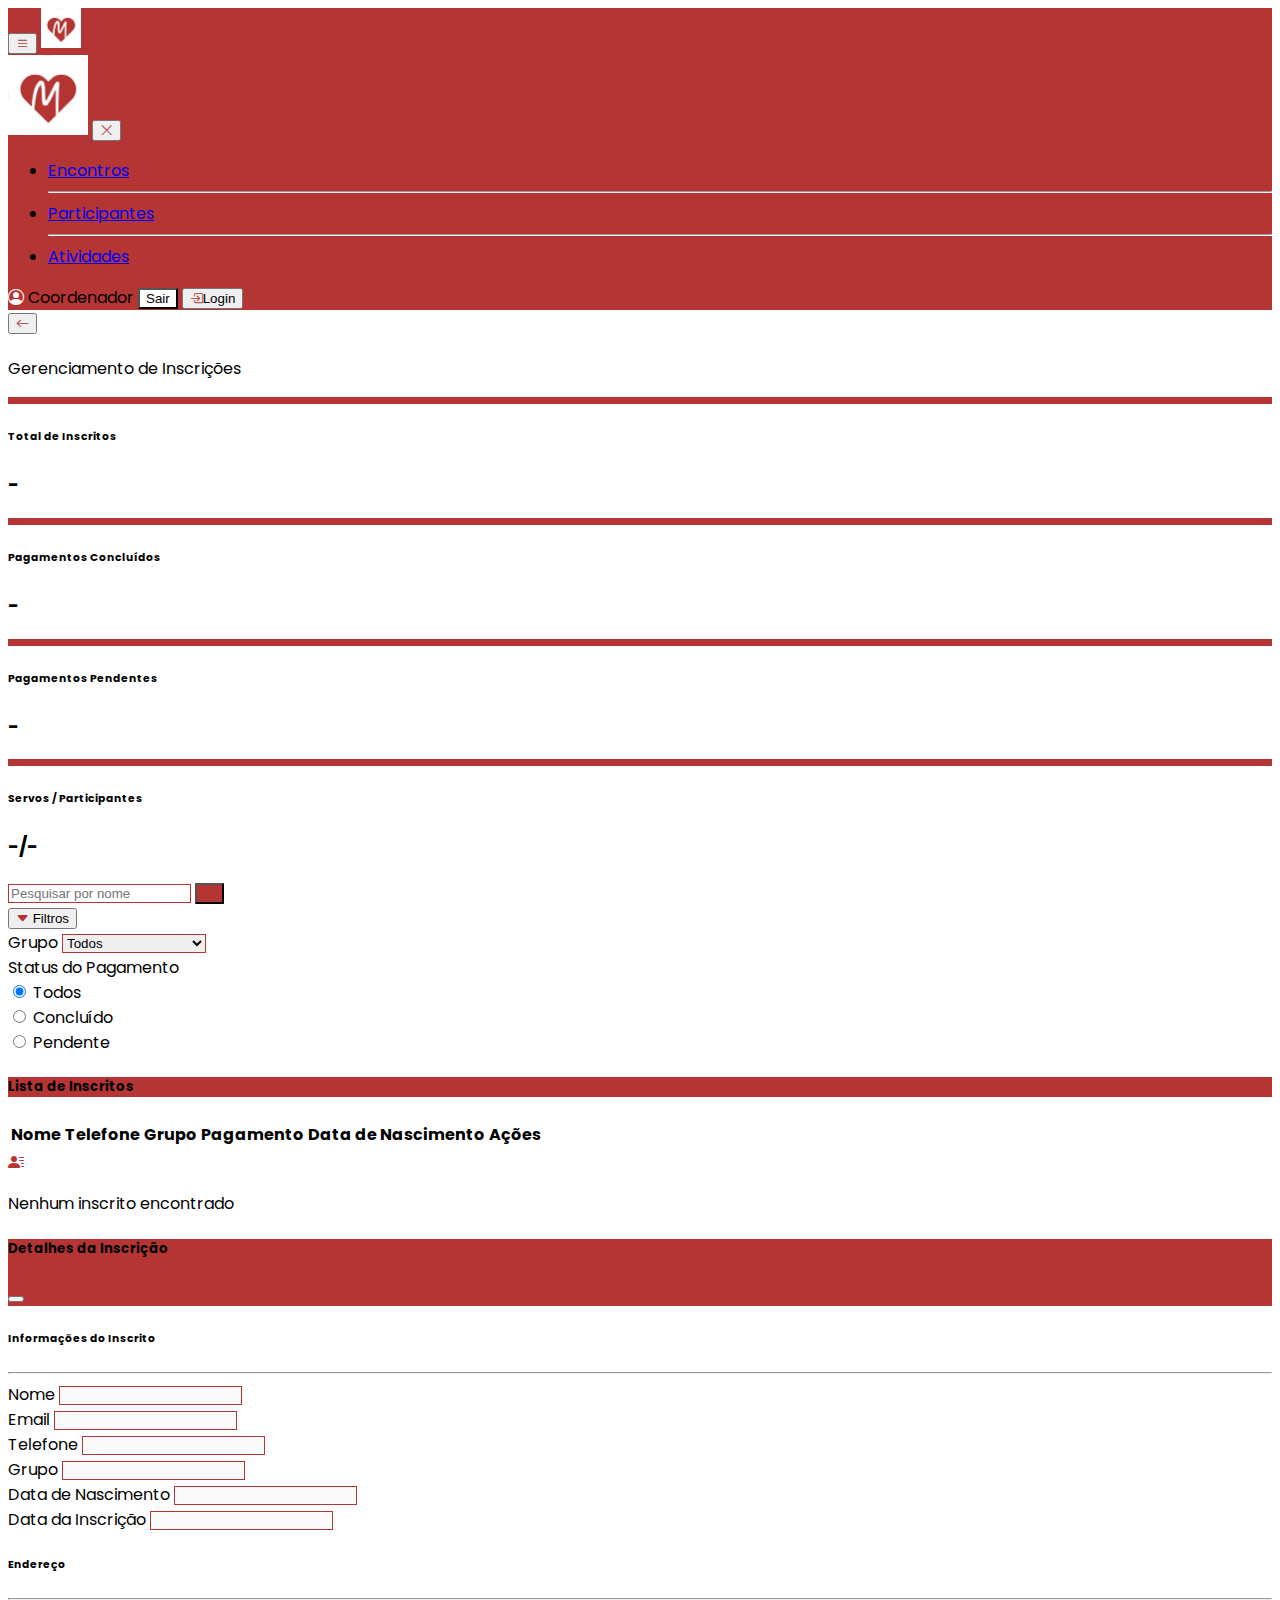
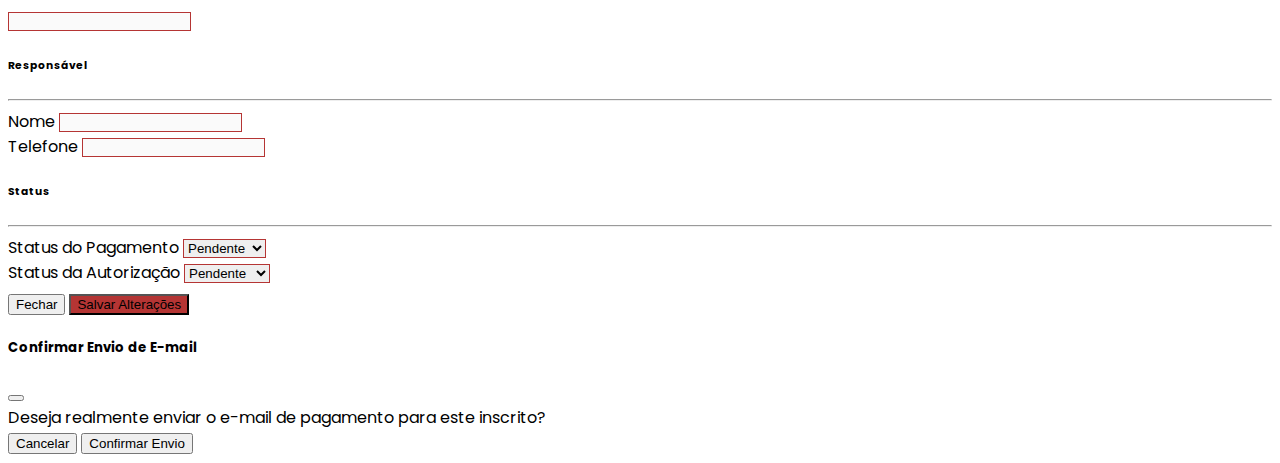
<file: estagio-frontend/html/inscricoes.html>
<!DOCTYPE html>
<html lang="pt-BR">

<head>
    <meta charset="UTF-8">
    <meta name="viewport" content="width=device-width, initial-scale=1.0">
    <link href="https://cdn.jsdelivr.net/npm/bootstrap@5.3.4/dist/css/bootstrap.min.css" rel="stylesheet"
        integrity="sha384-DQvkBjpPgn7RC31MCQoOeC9TI2kdqa4+BSgNMNj8v77fdC77Kj5zpWFTJaaAoMbC" crossorigin="anonymous">
    <link rel="stylesheet" href="https://cdn.jsdelivr.net/npm/bootstrap-icons@1.10.5/font/bootstrap-icons.css">
    <link rel="stylesheet" href="../styles/style.css">
    <link rel="stylesheet" href="../styles/inscricoes.css">
    <link rel="icon" type="image/png" href="/images/logo-circular.png">
    <title>Musa</title>
</head>

<body>
    <nav class="navbar vermelho">
        <div class="container-fluid">
            <button class="btn vermelho-hover border" type="button" data-bs-toggle="offcanvas"
                data-bs-target="#sidebar">
                <i class="bi bi-list text-white bg-transparent"></i>
            </button>
            <a class="navbar-brand" href="encontros.html"><img class="rounded-circle" src="../images/logo.jpg"
                    alt="Logo Musa" height="40"></a>
        </div>
    </nav>

    <div class="offcanvas offcanvas-start vermelho" id="sidebar" aria-labelledby="sidebarLabel">
        <div class="offcanvas-header position-relative justify-content-center">
            <img class="rounded-circle" src="../images/logo.jpg" alt="Logo Musa" height="80">
            <button type="button"
                class="btn position-absolute top-50 end-0 translate-middle-y me-3 border vermelho-hover"
                data-bs-dismiss="offcanvas" aria-label="Fechar">
                <i class="bi bi-x-lg text-white fs-4 bg-transparent"></i>
            </button>
        </div>
        <div class="offcanvas-body d-flex justify-content-center">
            <ul class="nav flex-column fs-5">
                <li class="nav-item "><a class="nav-link text-white text-center" href="encontros.html">Encontros</a>
                </li>
                <hr class="text-white">
                <li class="nav-item"><a class="nav-link text-white text-center"
                        href="participantes.html">Participantes</a></li>
                <hr class="text-white">
                <li class="nav-item"><a class="nav-link text-white text-center" href="atividades.html">Atividades</a>
                </li>
            </ul>
        </div>
        <div
            class="d-flex flex-column align-items-center justify-content-center position-absolute start-50 translate-middle-x w-100 bottom-0 pb-4 fs-5">
            <i class="bi bi-person-circle fs-2 mb-2 text-white"></i>
            <span id="usuarioNome" class="mb-2 text-white">Coordenador</span>
            <button id="btn-sair" class="btn branco branco-hover border-0 d-none" onclick="sair()">Sair</button>
            <button class="btn btn-light branco-hover w-75 mx-auto" onclick="logar()">
                <i class="bi bi-box-arrow-in-right me-2"></i>Login
            </button>
        </div>
    </div>

    <div class="container my-4">
        <div class="container-head d-flex justify-content-between">
            <div class="d-flex align-items-center">
                <button onclick="voltarEncontro()" class="btn d-flex align-items-center me-2 p-0 border-0">
                    <i class="bi bi-arrow-left fs-3"></i>
                </button>
                <div>
                    <h1 id="titulo" class="fs-2 m-0"></h1>
                    <p class="m-0">Gerenciamento de Inscrições</p>
                </div>
            </div>
        </div>
    </div>

    <div class="container mb-4">
        <div class="row g-3 align-items-stretch">
            <div class="col-md-3">
                <div class="card text-center shadow-sm h-100 border-top-vermelho">
                    <div class="card-body">
                        <h6 class="text-muted">Total de Inscritos</h6>
                        <h3 id="totalInscritos">-</h3>
                    </div>
                </div>
            </div>
            <div class="col-md-3">
                <div class="card text-center shadow-sm h-100 border-top-vermelho">
                    <div class="card-body">
                        <h6 class="text-muted">Pagamentos Concluídos</h6>
                        <h3 id="pagos">-</h3>
                    </div>
                </div>
            </div>
            <div class="col-md-3">
                <div class="card text-center shadow-sm h-100 border-top-vermelho">
                    <div class="card-body">
                        <h6 class="text-muted">Pagamentos Pendentes</h6>
                        <h3 id="naoPagos">-</h3>
                    </div>
                </div>
            </div>
            <div class="col-md-3">
                <div class="card text-center shadow-sm h-100 border-top-vermelho">
                    <div class="card-body">
                        <h6 class="text-muted">Servos / Participantes</h6>
                        <h3><span id="inscricoesServos">-</span>/<span id="inscricoesParticipantes">-</span></h3>
                    </div>
                </div>
            </div>
        </div>
    </div>

    <div class="container my-3">
        <form id="formFiltros">
            <div class="row g-2">
                <div class="col-12 col-md-11 d-flex gap-2">
                    <input type="text" class="form-control" id="pesquisarNome" placeholder="Pesquisar por nome"
                        autocomplete="off">

                    <button type="button" id="btnPesquisar" class="btn vermelho text-white vermelho-hover">
                        <i class="bi bi-search"></i>
                    </button>
                </div>
                <div class="col-12 col-md-1">
                    <button class="btn btn-light text-dark w-100" type="button" data-bs-toggle="collapse"
                        data-bs-target="#filtrosCollapse" aria-expanded="false" aria-controls="filtrosCollapse">
                        <i id="iconeCollapse" class="bi bi-caret-down-fill"></i> Filtros
                    </button>
                </div>
            </div>

            <div class="collapse mt-3" id="filtrosCollapse">
                <div class="row g-3">
                    <div class="col-md-4">
                        <label for="tipoFiltro" class="form-label">Grupo</label>
                        <select class="form-select" id="tipoFiltro">
                            <option value="">Todos</option>
                            <option value="Participante">Participante</option>
                            <option value="Servo">Servo</option>
                            <option value="Artes">Artes</option>
                            <option value="Comunicação Social">Comunicação Social</option>
                            <option value="Intercessão">Intercessão</option>
                            <option value="Música">Música</option>
                            <option value="Pregação">Pregação</option>
                            <option value="Promoção Humana">Promoção Humana</option>
                        </select>
                    </div>
                    <div class="col-md-8">
                        <label class="form-label d-block">Status do Pagamento</label>
                        <div class="form-check form-check-inline">
                            <input class="form-check-input" type="radio" name="pagamentoFiltro" id="pagamentoTodos"
                                value="" checked>
                            <label class="form-check-label" for="pagamentoTodos">Todos</label>
                        </div>
                        <div class="form-check form-check-inline">
                            <input class="form-check-input" type="radio" name="pagamentoFiltro" id="pagamentoConcluido"
                                value="Concluído">
                            <label class="form-check-label" for="pagamentoConcluido">Concluído</label>
                        </div>
                        <div class="form-check form-check-inline">
                            <input class="form-check-input" type="radio" name="pagamentoFiltro" id="pagamentoPendente"
                                value="Pendente">
                            <label class="form-check-label" for="pagamentoPendente">Pendente</label>
                        </div>
                    </div>
                </div>
            </div>
        </form>
    </div>


    <div class="container mt-4 mb-5">
        <div class="card shadow-sm">
            <div class="card-header vermelho text-white">
                <h5 class="m-0">Lista de Inscritos</h5>
            </div>
            <div class="card-body table-responsive">
                <table class="table table-hover align-middle">
                    <thead>
                        <tr>
                            <th class="text-center">Nome</th>
                            <th class="text-center">Telefone</th>
                            <th class="text-center">Grupo</th>
                            <th class="text-center">Pagamento</th>
                            <th class="text-center">Data de Nascimento</th>
                            <th class="text-center">Ações</th>
                        </tr>
                    </thead>
                    <tbody id="tabelaInscritos">

                    </tbody>
                </table>
                <div id="lista-vazio" class="text-center py-5 d-none">
                    <i class="bi bi-person-lines-fill fs-3"></i>
                    <p class="text-secondary m-0">Nenhum inscrito encontrado</p>
                </div>
            </div>
        </div>
    </div>

    <div class="modal fade" id="modalDetalhes" tabindex="-1" aria-labelledby="modalDetalhesLabel" aria-hidden="true">
        <div class="modal-dialog modal-xl modal-dialog-centered">
            <div class="modal-content shadow-lg rounded-4">

                <div class="modal-header vermelho text-white py-3">
                    <h5 class="modal-title" id="modalDetalhesLabel">Detalhes da Inscrição</h5>
                    <button type="button" class="btn-close btn-close-white" data-bs-dismiss="modal"
                        aria-label="Fechar"></button>
                </div>

                <div class="modal-body" style="max-height: 65vh; overflow-y: auto;">
                    <form id="formDetalhes" class="p-2">

                        <h6 class="fw-bold">Informações do Inscrito</h6>
                        <hr>
                        <div class="row">
                            <div class="col-md-6 mb-3">
                                <label for="nomeInscrito" class="form-label">Nome</label>
                                <input type="text" class="form-control" id="nomeInscrito" disabled>
                            </div>
                            <div class="col-md-6 mb-3">
                                <label for="emailInscrito" class="form-label">Email</label>
                                <input type="email" class="form-control" id="emailInscrito" disabled>
                            </div>
                        </div>

                        <div class="row">
                            <div class="col-md-6 mb-3">
                                <label for="telefoneInscrito" class="form-label">Telefone</label>
                                <input type="text" class="form-control" id="telefoneInscrito" disabled>
                            </div>
                            <div class="col-md-6 mb-3">
                                <label for="grupoInscrito" class="form-label">Grupo</label>
                                <input type="text" class="form-control" id="grupoInscrito" disabled>
                            </div>
                        </div>

                        <div class="row">
                            <div class="col-md-6 mb-3">
                                <label for="dataNascimentoInscrito" class="form-label">Data de Nascimento</label>
                                <input type="text" class="form-control" id="dataNascimentoInscrito" disabled>
                            </div>
                            <div class="col-md-6 mb-3">
                                <label for="dataInscricao" class="form-label">Data da Inscrição</label>
                                <input type="text" class="form-control" id="dataInscricao" disabled>
                            </div>
                        </div>

                        <h6 class="fw-bold">Endereço</h6>
                        <hr>
                        <div class="mb-3">
                            <input type="text" class="form-control" id="enderecoInscrito" disabled>
                        </div>

                        <div id="camposResponsavel">
                            <h6 class="fw-bold">Responsável</h6>
                            <hr>
                            <div class="row">
                                <div class="col-md-6 mb-3">
                                    <label for="nomeResponsavel" class="form-label">Nome</label>
                                    <input type="text" class="form-control" id="nomeResponsavel" disabled>
                                </div>
                                <div class="col-md-6 mb-3">
                                    <label for="telefoneResponsavel" class="form-label">Telefone</label>
                                    <input type="text" class="form-control" id="telefoneResponsavel" disabled>
                                </div>
                            </div>
                        </div>


                        <h6 class="fw-bold">Status</h6>
                        <hr>
                        <div class="row">
                            <div class="col-md-6 mb-3">
                                <label for="pagamentoInscrito" class="form-label">Status do Pagamento</label>
                                <select class="form-select border-vermelho" id="pagamentoInscrito">
                                    <option value="Pendente">Pendente</option>
                                    <option value="Concluído">Concluído</option>
                                </select>
                            </div>
                        </div>

                        <div class="row align-items-end">
                            <div class="col-md-6 mb-3">
                                <label for="autorizacaoInscrito" class="form-label">Status da Autorização</label>
                                <select class="form-select border-vermelho" id="autorizacaoInscrito">
                                    <option value="Pendente">Pendente</option>
                                    <option value="Autorizado">Autorizado</option>
                                </select>
                            </div>
                            <div class="col-md-6 mb-3">
                                <label class="form-label">Arquivo da Autorização</label>
                                <div id="arquivoAutorizacaoContainer" class="bg-light rounded p-2 border">
                                    <p class="text-muted mb-0 small">Nenhum arquivo anexado.</p>
                                </div>
                            </div>
                        </div>

                        <h6 class="fw-bold">Observação</h6>
                        <hr>
                        <textarea class="form-control" id="observacaoInscrito" rows="3"
                            placeholder="Nenhuma observação registrada"></textarea>

                    </form>
                </div>

                <div class="modal-footer bg-light border-0">
                    <button type="button" class="btn btn-outline-secondary" data-bs-dismiss="modal">Fechar</button>
                    <button type="button" class="btn vermelho text-white border-0 vermelho-hover"
                        id="salvarAlteracoes">Salvar Alterações</button>
                </div>

            </div>
        </div>
    </div>

    <div class="modal fade" id="confirmarEnvioModal" tabindex="-1" aria-labelledby="confirmarEnvioModalLabel"
        aria-hidden="true">
        <div class="modal-dialog modal-dialog-centered">
            <div class="modal-content rounded-4 shadow-lg">
                <div class="modal-header bg-danger text-white">
                    <h5 class="modal-title" id="confirmarEnvioModalLabel">Confirmar Envio de E-mail</h5>
                    <button type="button" class="btn-close btn-close-white" data-bs-dismiss="modal"
                        aria-label="Fechar"></button>
                </div>
                <div class="modal-body">
                    Deseja realmente enviar o e-mail de pagamento para este inscrito?
                </div>
                <div class="modal-footer">
                    <button type="button" class="btn btn-secondary" data-bs-dismiss="modal">Cancelar</button>
                    <button type="button" class="btn btn-danger" id="confirmarEnvioEmail">Confirmar Envio</button>
                </div>
            </div>
        </div>
    </div>

    <div id="toastContainer" class="position-fixed bottom-0 end-0 p-3" style="z-index: 1055;"></div>

    <script src="../scripts/auth.js"></script>
    <script src="../scripts/inscricoes.js"></script>
    <script src="https://cdn.jsdelivr.net/npm/bootstrap@5.3.4/dist/js/bootstrap.bundle.min.js"></script>
</body>

</html>
</file>
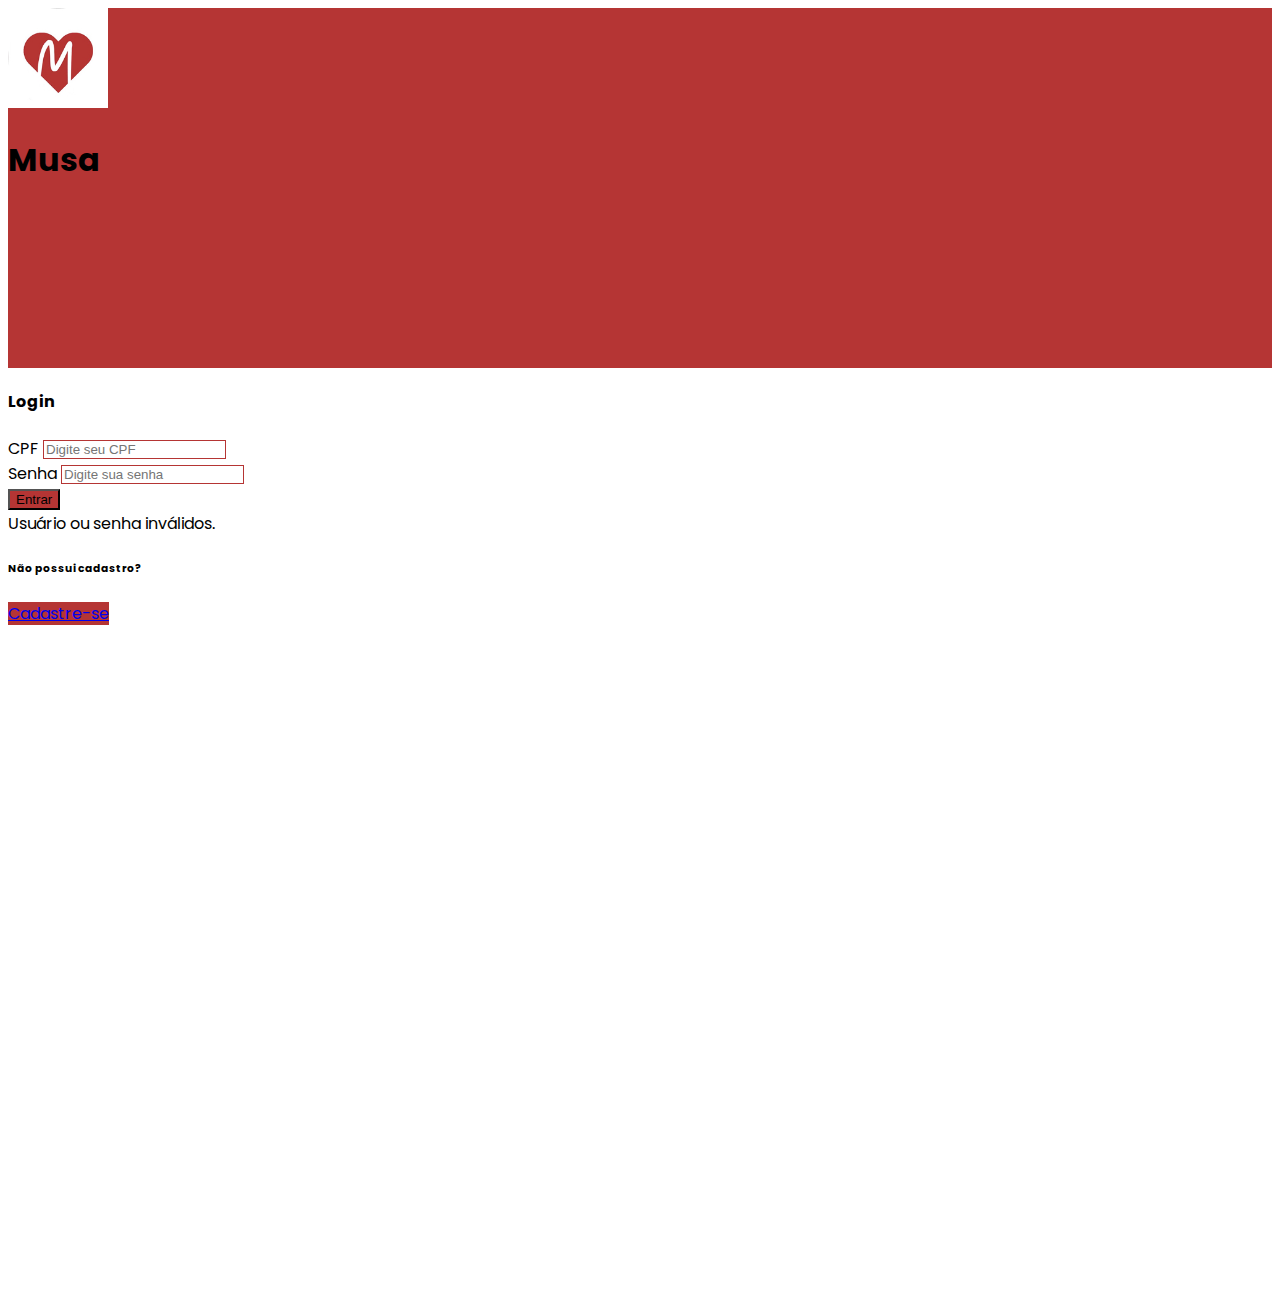
<file: estagio-frontend/html/login.html>
<!DOCTYPE html>
<html lang="pt-BR">

<head>
    <meta charset="UTF-8">
    <meta name="viewport" content="width=device-width, initial-scale=1.0">
    <link href="https://cdn.jsdelivr.net/npm/bootstrap@5.3.4/dist/css/bootstrap.min.css" rel="stylesheet"
        integrity="sha384-DQvkBjpPgn7RC31MCQoOeC9TI2kdqa4+BSgNMNj8v77fdC77Kj5zpWFTJaaAoMbC" crossorigin="anonymous">
    <link rel="stylesheet" href="https://cdn.jsdelivr.net/npm/bootstrap-icons@1.10.5/font/bootstrap-icons.css">
    <link rel="stylesheet" href="../styles/style.css">
    <link rel="stylesheet" href="../styles/login.css">
    <link rel="icon" type="image/png" href="/images/logo-circular.png">
    <title>Musa</title>
</head>

<body>
    <div class="container-fluid vh-100 p-0">
        <div class="row h-100 m-0">
            <div class="col-md-4 inicio vermelho d-none d-md-flex flex-column justify-content-center align-items-center p-4"
                style="min-height:40vh;">
                <img src="../images/logo.jpg" alt="Logo Musa" class="rounded-circle mb-5" height="100">
                <h1 class="text-white">Musa</h1>
            </div>

            <div class="col-12 col-md-8 formLogin d-flex flex-column justify-content-center align-items-center bg-white p-4"
                style="min-height:100vh;">
                <div class="p-4 rounded shadow w-100" style="max-width:350px;">
                    <h4 class="mb-4 text-center">Login</h4>
                    <form id="loginForm">
                        <div class="mb-3">
                            <label for="cpf" class="form-label" maxlength="14">CPF</label>
                            <input type="text" class="form-control" id="cpf" name="cpf" maxlength="14"
                                placeholder="Digite seu CPF" required autocomplete="off">
                        </div>
                        <div class="mb-3">
                            <label for="senha" class="form-label">Senha</label>
                            <input type="password" class="form-control" id="senha" name="senha"
                                placeholder="Digite sua senha" required>
                        </div>
                        <button type="submit" class="btn vermelho vermelho-hover w-100 text-white">Entrar</button>
                    </form>
                    <div id="loginError" class="alert alert-danger mt-3 d-none" role="alert">
                        Usuário ou senha inválidos.
                    </div>
                </div>
                <div class="p-4 rounded shadow w-100" style="max-width:350px;">
                    <h6>Não possui cadastro?</h5>
                    <a class="btn vermelho vermelho-hover text-white w-100" href="cadastro.html">Cadastre-se</a>
                </div>
            </div>
        </div>
    </div>

    <script src="../scripts/login.js"></script>
    <script src="https://cdn.jsdelivr.net/npm/bootstrap@5.3.4/dist/js/bootstrap.bundle.min.js"></script>
</body>

</html>
</file>
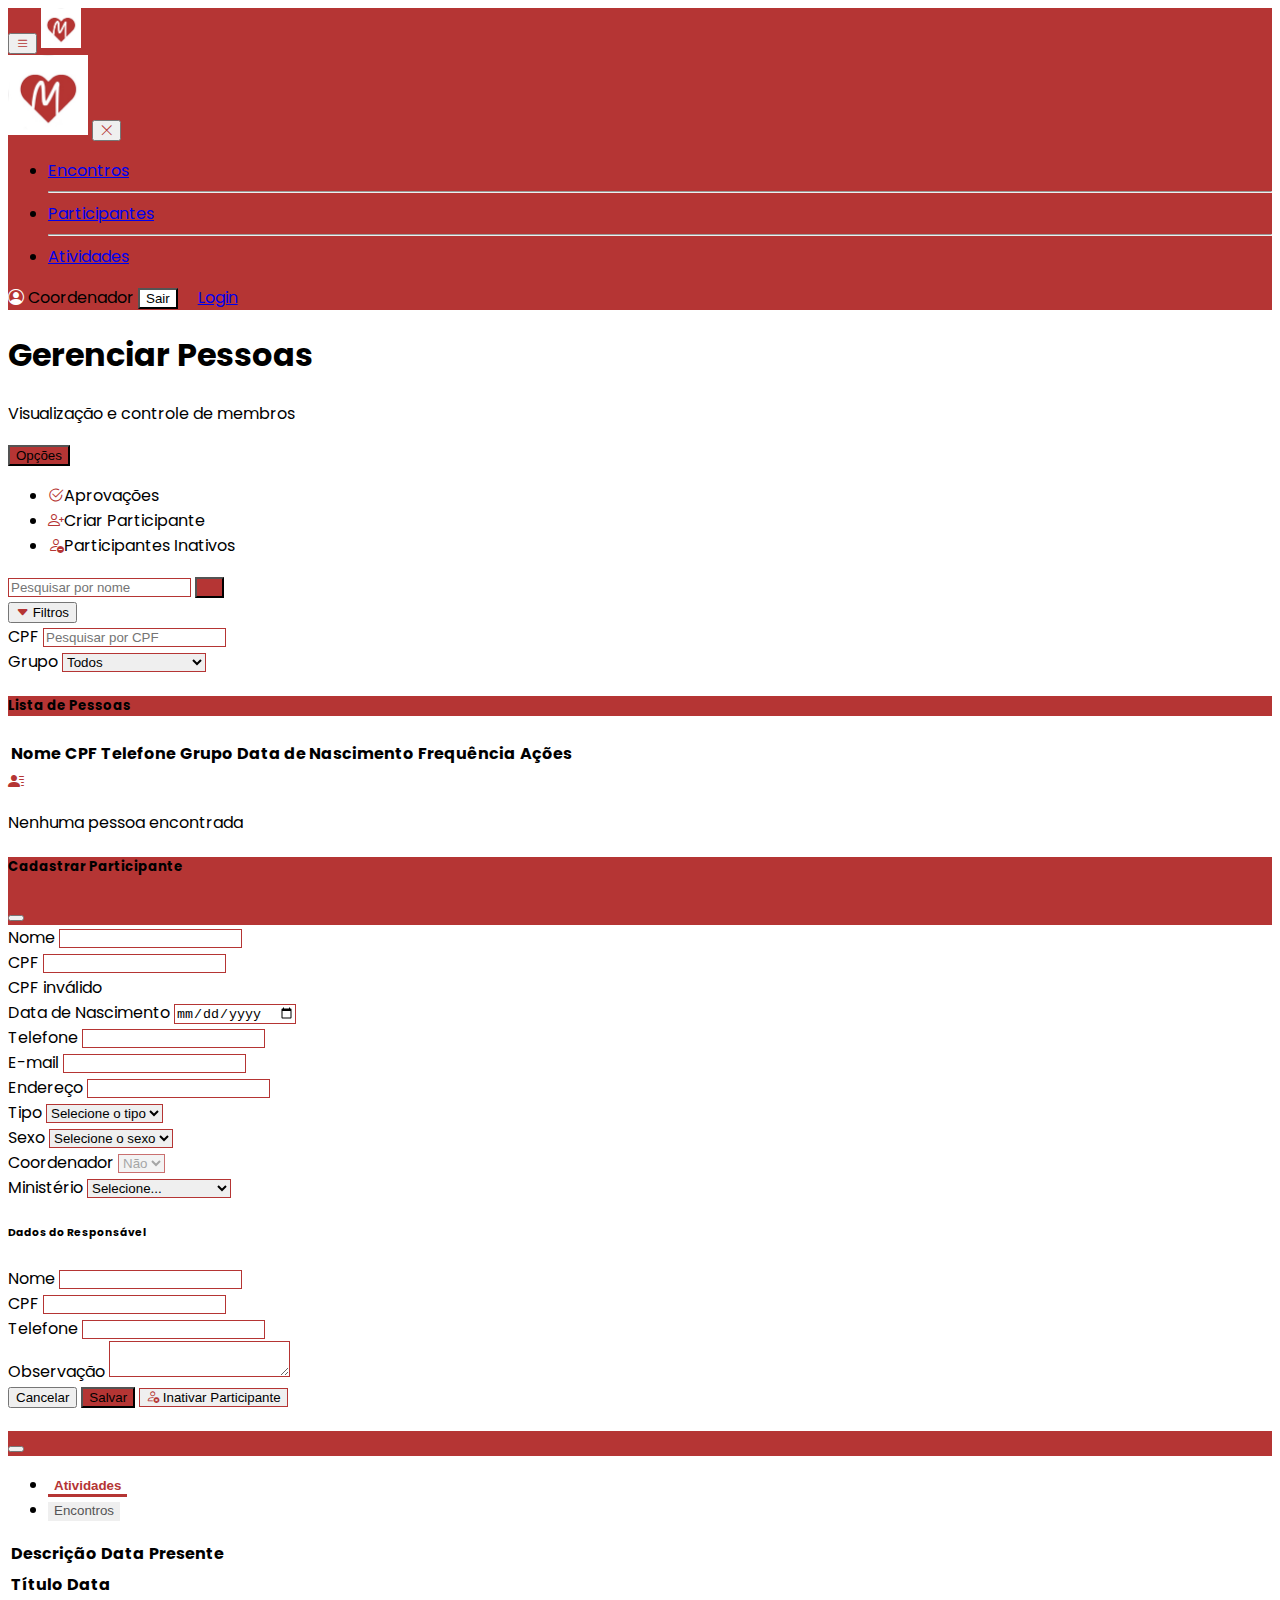
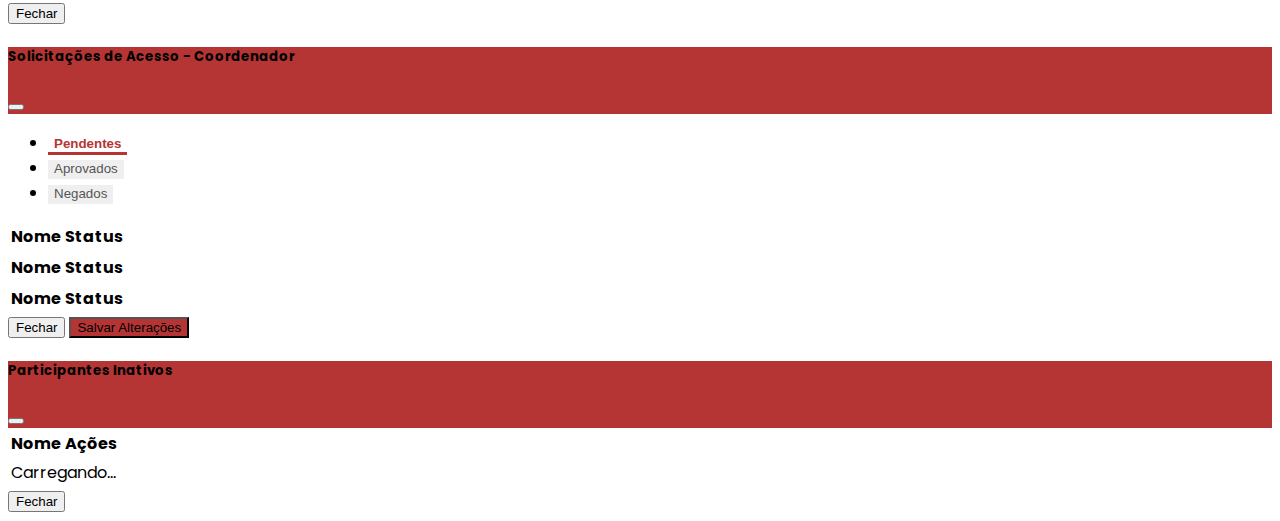
<file: estagio-frontend/html/participantes.html>
<!DOCTYPE html>
<html lang="pt-BR">

<head>
    <meta charset="UTF-8">
    <meta name="viewport" content="width=device-width, initial-scale=1.0">
    <link href="https://cdn.jsdelivr.net/npm/bootstrap@5.3.4/dist/css/bootstrap.min.css" rel="stylesheet"
        integrity="sha384-DQvkBjpPgn7RC31MCQoOeC9TI2kdqa4+BSgNMNj8v77fdC77Kj5zpWFTJaaAoMbC" crossorigin="anonymous">
    <link rel="stylesheet" href="https://cdn.jsdelivr.net/npm/bootstrap-icons@1.10.5/font/bootstrap-icons.css">
    <link rel="stylesheet" href="../styles/style.css">
    <link rel="stylesheet" href="../styles/participantes.css">
    <link rel="icon" type="image/png" href="/images/logo-circular.png">

    <title>Musa</title>
</head>

<body>
    <nav class="navbar vermelho">
        <div class="container-fluid">
            <button class="btn vermelho-hover border" type="button" data-bs-toggle="offcanvas"
                data-bs-target="#sidebar">
                <i class="bi bi-list text-white bg-transparent"></i>
            </button>
            <a class="navbar-brand" href="encontros.html">
                <img class="rounded-circle" src="../images/logo.jpg" alt="Logo Musa" height="40">
            </a>
        </div>
    </nav>

    <div class="offcanvas offcanvas-start vermelho" id="sidebar" aria-labelledby="sidebarLabel">
        <div class="offcanvas-header position-relative justify-content-center">
            <img class="rounded-circle" src="../images/logo.jpg" alt="Logo Musa" height="80">
            <button type="button"
                class="btn position-absolute top-50 end-0 translate-middle-y me-3 border vermelho-hover"
                data-bs-dismiss="offcanvas" aria-label="Fechar">
                <i class="bi bi-x-lg text-white fs-4 bg-transparent"></i>
            </button>
        </div>
        <div class="offcanvas-body d-flex justify-content-center">
            <ul class="nav flex-column fs-5">
                <li class="nav-item"><a class="nav-link text-white text-center" href="encontros.html">Encontros</a></li>
                <hr class="text-white">
                <li class="nav-item"><a class="nav-link text-white text-center"
                        href="participantes.html">Participantes</a></li>
                <hr class="text-white">
                <li class="nav-item"><a class="nav-link text-white text-center" href="atividades.html">Atividades</a>
                </li>
            </ul>
        </div>
        <div
            class="d-flex flex-column align-items-center justify-content-center position-absolute start-50 translate-middle-x w-100 bottom-0 pb-4 fs-5">
            <i class="bi bi-person-circle fs-2 mb-2 text-white"></i>
            <span id="usuarioNome" class="mb-2 text-white">Coordenador</span>
            <button id="btn-sair" class="btn branco branco-hover border-0 d-none" onclick="sair()">Sair</button>
            <a href="login.html" class="btn btn-light branco-hover w-75 mx-auto" onclick="logar()">
                <i class="bi bi-box-arrow-in-right me-2"></i>Login
            </a>
        </div>
    </div>

    <div class="container my-4">
        <div class="d-flex justify-content-between align-items-center">
            <div class="d-flex align-items-center">
                <div>
                    <h1 class="fs-2 m-0">Gerenciar Pessoas</h1>
                    <p class="m-0">Visualização e controle de membros</p>
                </div>
            </div>
            <div class="dropdown">
                <button class="btn vermelho text-white vermelho-hover dropdown-toggle" type="button" id="btnOpcoes"
                    data-bs-toggle="dropdown" aria-expanded="false">
                    Opções
                </button>
                <ul class="dropdown-menu dropdown-menu-end" aria-labelledby="btnOpcoes">
                    <li>
                        <a class="dropdown-item" data-bs-toggle="modal" data-bs-target="#modalSolicitacoes"
                            id="opcaoAprovacoes" onclick="carregarSolicitacoesAprovacao()">
                            <i class="bi bi-check2-circle me-2"></i>Aprovações
                        </a>
                    </li>
                    <li>
                        <a class="dropdown-item" data-bs-toggle="modal" data-bs-target="#modalParticipante"
                            id="opcaoCriarParticipante" onclick="abrirModalParticipante()">
                            <i class="bi bi-person-plus me-2"></i>Criar Participante
                        </a>
                    </li>
                    <li>
                        <a class="dropdown-item" data-bs-toggle="modal" data-bs-target="#modalInativos"
                            id="opcaoInativos" onclick="carregarParticipantesInativos()">
                            <i class="bi bi-person-dash me-2"></i>Participantes Inativos
                        </a>
                    </li>
                </ul>
            </div>
        </div>
    </div>

    <div class="container my-3">
        <form id="formFiltros">
            <div class="row g-2">
                <div class="col-12 col-md-11 d-flex gap-2">
                    <input type="text" class="form-control" id="pesquisarNome" placeholder="Pesquisar por nome"
                        autocomplete="off">

                    <button type="button" id="btnPesquisar" class="btn vermelho text-white vermelho-hover">
                        <i class="bi bi-search"></i>
                    </button>
                </div>

                <div class="col-12 col-md-1">
                    <button class="btn btn-light text-dark w-100" type="button" data-bs-toggle="collapse"
                        data-bs-target="#filtrosCollapse" aria-expanded="false" aria-controls="filtrosCollapse">
                        <i id="iconeCollapse" class="bi bi-caret-down-fill"></i> Filtros
                    </button>
                </div>
            </div>

            <div class="collapse mt-3" id="filtrosCollapse">
                <div class="row g-3">
                    <div class="col-md-6">
                        <label for="pesquisarCpf" class="form-label">CPF</label>
                        <input type="text" class="form-control cpf" id="pesquisarCpf" placeholder="Pesquisar por CPF"
                            maxlength="14" autocomplete="off">
                    </div>
                    <div class="col-md-6">
                        <label for="filtroGrupo" class="form-label">Grupo</label>
                        <select class="form-select" id="filtroGrupo">
                            <option value="">Todos</option>
                            <option value="Participante">Participante</option>
                            <option value="Servo">Servo</option>
                            <option value="Artes">Artes</option>
                            <option value="Comunicação Social">Comunicação Social</option>
                            <option value="Intercessão">Intercessão</option>
                            <option value="Música">Música</option>
                            <option value="Pregação">Pregação</option>
                            <option value="Promoção Humana">Promoção Humana</option>
                        </select>
                    </div>
                </div>
            </div>
        </form>
    </div>

    <div class="container mt-4 mb-5">
        <div class="card shadow-sm">
            <div class="card-header vermelho text-white">
                <h5 class="m-0">Lista de Pessoas</h5>
            </div>
            <div class="card-body table-responsive">
                <table class="table table-hover align-middle">
                    <thead>
                        <tr>
                            <th class="text-center">Nome</th>
                            <th class="text-center">CPF</th>
                            <th class="text-center">Telefone</th>
                            <th class="text-center">Grupo</th>
                            <th class="text-center">Data de Nascimento</th>
                            <th class="text-center">Frequência</th>
                            <th class="text-center">Ações</th>
                        </tr>
                    </thead>
                    <tbody id="tabelaPessoas">

                    </tbody>
                </table>
                <div id="paginacao" class="d-flex justify-content-center align-items-center mt-3"></div>
                <div id="lista-vazio" class="text-center py-5 d-none">
                    <i class="bi bi-person-lines-fill fs-3"></i>
                    <p class="text-secondary m-0">Nenhuma pessoa encontrada</p>
                </div>
            </div>
        </div>
    </div>

    <div class="modal fade" id="modalParticipante" tabindex="-1" aria-labelledby="modalParticipanteLabel"
        aria-hidden="true">
        <div class="modal-dialog modal-lg modal-dialog-centered">
            <div class="modal-content">
                <div class="modal-header vermelho text-white">
                    <h5 class="modal-title" id="modalParticipanteLabel">Cadastrar Participante</h5>
                    <button type="button" class="btn-close btn-close-white" data-bs-dismiss="modal"
                        aria-label="Fechar"></button>
                </div>

                <form id="formParticipante">
                    <div class="modal-body">

                        <input type="hidden" id="idPessoa">
                        <div class="row g-3">

                            <div class="col-md-6">
                                <label for="nome" class="form-label required">Nome</label>
                                <input type="text" id="nome" class="form-control" required>
                            </div>

                            <div class="col-md-6">
                                <label for="cpf" class="form-label required">CPF</label>
                                <input type="text" id="cpf" class="form-control" maxlength="14" required>
                                <div class="invalid-feedback">CPF inválido</div>

                                <input type="hidden" id="cpfOriginal">
                            </div>

                            <div class="col-md-4">
                                <label for="dataNascimento" class="form-label required">Data de Nascimento</label>
                                <input type="date" id="dataNascimento" class="form-control cpf" required>
                            </div>

                            <div class="col-md-4">
                                <label for="telefone" class="form-label required">Telefone</label>
                                <input type="text" id="telefone" class="form-control" maxlength="15" required>
                            </div>

                            <div class="col-md-4">
                                <label for="email" class="form-label required">E-mail</label>
                                <input type="email" id="email" class="form-control" required>
                            </div>

                            <div class="col-md-12">
                                <label for="endereco" class="form-label">Endereço</label>
                                <input type="text" id="endereco" class="form-control">
                            </div>

                            <div class="col-md-4">
                                <label for="tipo" class="form-label required">Tipo</label>
                                <select id="tipo" class="form-select" required>
                                    <option value="" selected disabled>Selecione o tipo</option>
                                    <option value="Participante">Participante</option>
                                    <option value="Servo">Servo</option>
                                </select>
                            </div>

                            <div class="col-md-4">
                                <label for="sexo" class="form-label required">Sexo</label>
                                <select id="sexo" class="form-select" required>
                                    <option value="" selected disabled>Selecione o sexo</option>
                                    <option value="MASCULINO">Masculino</option>
                                    <option value="FEMININO">Feminino</option>
                                </select>
                            </div>

                            <div class="col-md-4" id="coordenadorSelect">
                                <label for="coordenador" class="form-label">Coordenador</label>
                                <select id="coordenador" class="form-select" disabled>
                                    <option value="false" selected>Não</option>
                                    <option value="true">Sim</option>
                                </select>
                            </div>

                            <div id="divMinisterio" class="col-md-6 d-none">
                                <label for="ministerio" class="form-label required">Ministério</label>
                                <select id="ministerio" class="form-select">
                                    <option value="">Selecione...</option>
                                    <option value="Artes">Artes</option>
                                    <option value="Comunicação Social">Comunicação Social</option>
                                    <option value="Intercessão">Intercessão</option>
                                    <option value="Música">Música</option>
                                    <option value="Pregação">Pregação</option>
                                    <option value="Promoção Humana">Promoção Humana</option>
                                </select>
                            </div>
                        </div>

                        <div id="dadosResponsavel" class="mt-4 p-3 border rounded d-none">
                            <h6 class="fw-bold mb-3">Dados do Responsável</h6>
                            <div class="row g-3">
                                <div class="col-md-6">
                                    <label for="nomeResponsavel" class="form-label">Nome</label>
                                    <input type="text" id="nomeResponsavel" class="form-control">
                                </div>

                                <div class="col-md-3">
                                    <label for="cpfResponsavel" class="form-label">CPF</label>
                                    <input type="text" id="cpfResponsavel" class="form-control cpf" maxlength="14">
                                </div>

                                <div class="col-md-3">
                                    <label for="telefoneResponsavel" class="form-label">Telefone</label>
                                    <input type="text" id="telefoneResponsavel" class="form-control" maxlength="15">
                                </div>
                            </div>
                        </div>

                        <div class="mt-4">
                            <label for="observacao" class="form-label">Observação</label>
                            <textarea id="observacao" class="form-control" rows="2"></textarea>
                        </div>

                        <div class="mt-3 d-none" id="divInativar">

                        </div>

                    </div>

                    <div class="modal-footer d-flex justify-content-between">
                        <div>
                            <button type="button" class="btn btn-secondary" data-bs-dismiss="modal">Cancelar</button>
                            <button id="btnSalvarParticipante" type="submit"
                                class="btn vermelho vermelho-hover text-white" data-acao="salvar">Salvar</button>
                            <button id="btnInativar" type="submit" class="btn vermelho-border branco-hover d-none"
                                data-acao="inativar"><i class="bi bi-person-x"></i> Inativar Participante</button>
                        </div>
                    </div>
                </form>
            </div>
        </div>
    </div>

    <div class="modal fade" id="modalHistorico" tabindex="-1" aria-labelledby="modalHistoricoLabel" aria-hidden="true">
        <div class="modal-dialog modal-lg modal-dialog-scrollable">
            <div class="modal-content">
                <div class="modal-header vermelho text-white">
                    <h5 class="modal-title" id="modalHistoricoLabel"></h5>
                    <button type="button" class="btn-close btn-close-white" data-bs-dismiss="modal"
                        aria-label="Fechar"></button>
                </div>
                <div class="modal-body">
                    <ul class="nav nav-tabs" id="tabsParticipante" role="tablist">
                        <li class="nav-item" role="presentation">
                            <button class="nav-link active" id="atividades-tab" data-bs-toggle="tab"
                                data-bs-target="#atividades" type="button" role="tab">Atividades</button>
                        </li>
                        <li class="nav-item" role="presentation">
                            <button class="nav-link" id="encontros-tab" data-bs-toggle="tab" data-bs-target="#encontros"
                                type="button" role="tab">Encontros</button>
                        </li>
                    </ul>

                    <div class="tab-content mt-3">
                        <div class="tab-pane fade show active" id="atividades" role="tabpanel">
                            <div class="table-responsive">
                                <table class="table table-striped table-hover">
                                    <thead>
                                        <tr>
                                            <th>Descrição</th>
                                            <th>Data</th>
                                            <th>Presente</th>
                                        </tr>
                                    </thead>
                                    <tbody id="historicoAtividades">

                                    </tbody>
                                </table>
                            </div>
                        </div>

                        <div class="tab-pane fade" id="encontros" role="tabpanel">
                            <div class="table-responsive">
                                <table class="table table-striped table-hover">
                                    <thead>
                                        <tr>
                                            <th>Título</th>
                                            <th>Data</th>
                                        </tr>
                                    </thead>
                                    <tbody id="historicoEncontros">

                                    </tbody>
                                </table>
                            </div>
                        </div>
                    </div>

                </div>
                <div class="modal-footer">
                    <button class="btn btn-secondary" data-bs-dismiss="modal">Fechar</button>
                </div>
            </div>
        </div>
    </div>

    <div class="modal fade" id="modalSolicitacoes" tabindex="-1" aria-labelledby="modalSolicitacoesLabel"
        aria-hidden="true">
        <div class="modal-dialog modal-xxl modal-dialog-scrollable">
            <div class="modal-content shadow-sm border-0">
                <div class="modal-header text-white" style="background-color: #B53534;">
                    <h5 class="modal-title" id="modalSolicitacoesLabel">Solicitações de Acesso - Coordenador</h5>
                    <button type="button" class="btn-close btn-close-white" data-bs-dismiss="modal"
                        aria-label="Fechar"></button>
                </div>

                <div class="modal-body">
                    <ul class="nav nav-tabs" id="tabsSolicitacoes" role="tablist">
                        <li class="nav-item" role="presentation">
                            <button class="nav-link active" id="pendentes-tab" data-bs-toggle="tab"
                                data-bs-target="#pendentes" type="button" role="tab">
                                Pendentes
                            </button>
                        </li>
                        <li class="nav-item" role="presentation">
                            <button class="nav-link" id="aprovados-tab" data-bs-toggle="tab" data-bs-target="#aprovados"
                                type="button" role="tab">
                                Aprovados
                            </button>
                        </li>
                        <li class="nav-item" role="presentation">
                            <button class="nav-link" id="negados-tab" data-bs-toggle="tab" data-bs-target="#negados"
                                type="button" role="tab">
                                Negados
                            </button>
                        </li>
                    </ul>

                    <div class="tab-content mt-3">
                        <div class="tab-pane fade show active" id="pendentes" role="tabpanel">
                            <div class="table-responsive">
                                <table class="table table-hover align-middle">
                                    <thead>
                                        <tr>
                                            <th class="text-center">Nome</th>
                                            <th class="text-center">Status</th>
                                        </tr>
                                    </thead>
                                    <tbody id="tabelaPendentes">

                                    </tbody>
                                </table>
                            </div>
                        </div>

                        <div class="tab-pane fade" id="aprovados" role="tabpanel">
                            <div class="table-responsive">
                                <table class="table table-hover align-middle">
                                    <thead>
                                        <tr>
                                            <th class="text-center">Nome</th>
                                            <th class="text-center">Status</th>
                                        </tr>
                                    </thead>
                                    <tbody id="tabelaAprovados">

                                    </tbody>
                                </table>
                            </div>
                        </div>

                        <div class="tab-pane fade" id="negados" role="tabpanel">
                            <div class="table-responsive">
                                <table class="table table-hover align-middle">
                                    <thead>
                                        <tr>
                                            <th class="text-center">Nome</th>
                                            <th class="text-center">Status</th>
                                        </tr>
                                    </thead>
                                    <tbody id="tabelaNegados">

                                    </tbody>
                                </table>
                            </div>
                        </div>
                    </div>
                </div>

                <div class="modal-footer">
                    <button type="button" class="btn btn-secondary" data-bs-dismiss="modal">Fechar</button>
                    <button type="button" class="btn vermelho vermelho-hover text-white" id="salvarSolicitacoes">Salvar
                        Alterações</button>
                </div>
            </div>
        </div>
    </div>

    <div class="modal fade" id="modalInativos" tabindex="-1" aria-labelledby="modalInativosLabel" aria-hidden="true">
        <div class="modal-dialog modal-m modal-dialog-scrollable">
            <div class="modal-content shadow-sm border-0">
                <div class="modal-header vermelho text-white">
                    <h5 class="modal-title" id="modalInativosLabel">Participantes Inativos</h5>
                    <button type="button" class="btn-close btn-close-white" data-bs-dismiss="modal"
                        aria-label="Fechar"></button>
                </div>

                <div class="modal-body">
                    <div class="table-responsive">
                        <table class="table table-hover align-middle">
                            <thead>
                                <tr>
                                    <th class="text-center">Nome</th>
                                    <th class="text-center">Ações</th>
                                </tr>
                            </thead>
                            <tbody id="tabelaInativos">
                                <tr>
                                    <td colspan="4" class="text-center text-muted py-4">Carregando...</td>
                                </tr>
                            </tbody>
                        </table>
                    </div>
                </div>

                <div class="modal-footer">
                    <button type="button" class="btn btn-secondary" data-bs-dismiss="modal">Fechar</button>
                </div>
            </div>
        </div>
    </div>

    <script src="../scripts/auth.js"></script>
    <script src="../scripts/participantes.js"></script>
    <script src="https://cdn.jsdelivr.net/npm/bootstrap@5.3.4/dist/js/bootstrap.bundle.min.js"></script>
</body>

</html>
</file>
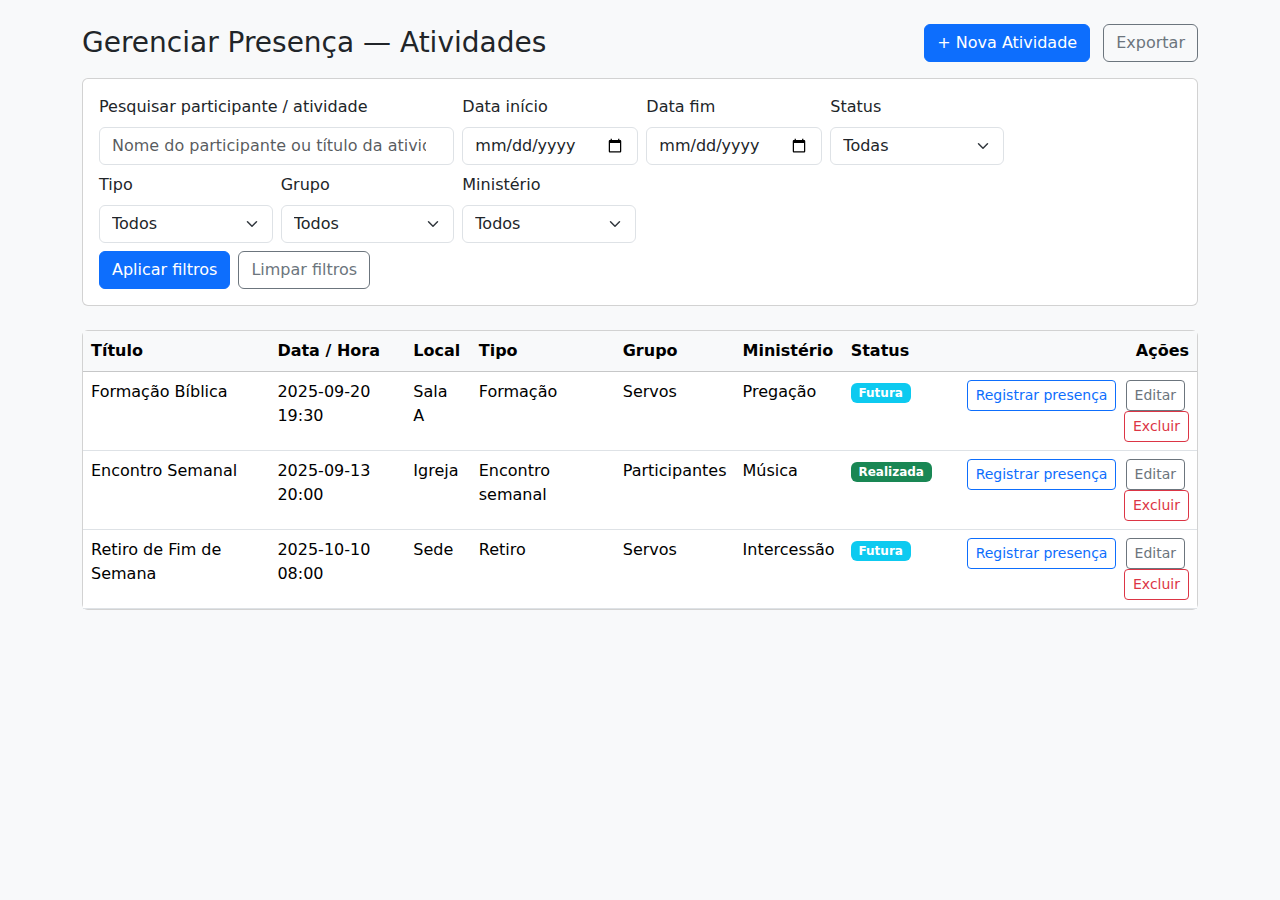
<file: estagio-frontend/html/teste.html>
<!doctype html>
<html lang="pt-BR">
<head>
  <meta charset="utf-8" />
  <meta name="viewport" content="width=device-width, initial-scale=1" />
  <title>Gerenciar Presença — Demo</title>

  <link href="https://cdn.jsdelivr.net/npm/bootstrap@5.3.4/dist/css/bootstrap.min.css" rel="stylesheet">
  <style>
    /* limita a altura do modal-body e ativa scroll interno */
    #modalPresenca .modal-body {
      max-height: 60vh;
      overflow-y: auto;
    }
  </style>
</head>
<body class="bg-light">

<div class="container py-4">
  <div class="d-flex justify-content-between align-items-center mb-3">
    <h3 class="mb-0">Gerenciar Presença — Atividades</h3>
    <div>
      <button class="btn btn-primary me-2" id="btnNovaAtividade">+ Nova Atividade</button>
      <button class="btn btn-outline-secondary" id="btnExport">Exportar</button>
    </div>
  </div>

  <!-- FILTROS -->
  <div class="card mb-4">
    <div class="card-body">
      <form id="formFiltros" class="row g-2 align-items-end">
        <div class="col-md-4">
          <label class="form-label">Pesquisar participante / atividade</label>
          <input type="search" id="fPesquisa" class="form-control" placeholder="Nome do participante ou título da atividade">
        </div>

        <div class="col-auto">
          <label class="form-label">Data início</label>
          <input type="date" id="fDataInicio" class="form-control">
        </div>
        <div class="col-auto">
          <label class="form-label">Data fim</label>
          <input type="date" id="fDataFim" class="form-control">
        </div>

        <div class="col-md-2">
          <label class="form-label">Status</label>
          <select id="fStatus" class="form-select">
            <option value="">Todas</option>
            <option value="futura">Futuras</option>
            <option value="realizada">Realizadas</option>
          </select>
        </div>

        <div class="col-md-2">
          <label class="form-label">Tipo</label>
          <select id="fTipo" class="form-select">
            <option value="">Todos</option>
            <option value="formacao">Formação</option>
            <option value="encontro_semanal">Encontro semanal</option>
            <option value="retiro">Retiro</option>
          </select>
        </div>

        <div class="col-md-2">
          <label class="form-label">Grupo</label>
          <select id="fGrupo" class="form-select">
            <option value="">Todos</option>
            <option value="servos">Servos</option>
            <option value="participantes">Participantes</option>
            <option value="coordenadores">Coordenadores</option>
          </select>
        </div>

        <div class="col-md-2">
          <label class="form-label">Ministério</label>
          <select id="fMinisterio" class="form-select">
            <option value="">Todos</option>
            <option value="musica">Música</option>
            <option value="pregacao">Pregação</option>
            <option value="intercessao">Intercessão</option>
          </select>
        </div>

        <div class="col-12 d-flex gap-2 mt-2">
          <button type="button" id="btnAplicar" class="btn btn-primary">Aplicar filtros</button>
          <button type="button" id="btnLimpar" class="btn btn-outline-secondary">Limpar filtros</button>
        </div>
      </form>
    </div>
  </div>

  <!-- LISTA DE ATIVIDADES -->
  <div class="card">
    <div class="card-body p-0">
      <div class="table-responsive">
        <table class="table table-hover mb-0" id="tblAtividades">
          <thead class="table-light">
            <tr>
              <th>Título</th>
              <th>Data / Hora</th>
              <th>Local</th>
              <th>Tipo</th>
              <th>Grupo</th>
              <th>Ministério</th>
              <th>Status</th>
              <th class="text-end">Ações</th>
            </tr>
          </thead>
          <tbody id="tbodyAtividades">
            <!-- preenchido via JS -->
          </tbody>
        </table>
      </div>
    </div>
  </div>
</div>

<!-- MODAL PRESENÇA -->
<div class="modal fade" id="modalPresenca" tabindex="-1" aria-labelledby="modalPresencaLabel" aria-hidden="true">
  <div class="modal-dialog modal-lg modal-dialog-scrollable">
    <div class="modal-content">
      <div class="modal-header">
        <h5 class="modal-title" id="modalPresencaLabel">Registrar presença — <span id="presencaTitulo"></span></h5>
        <button type="button" class="btn-close" data-bs-dismiss="modal" aria-label="Fechar"></button>
      </div>
      <div class="modal-body">
        <div class="d-flex justify-content-between align-items-center mb-2">
          <small id="presencaInfo" class="text-muted"></small>
          <div class="d-flex gap-2">
            <button id="marcarTodos" class="btn btn-sm btn-outline-success">Marcar todos</button>
            <button id="limparTodos" class="btn btn-sm btn-outline-secondary">Limpar todos</button>
          </div>
        </div>

        <ul class="list-group" id="listaPresenca">
          <!-- items via JS -->
        </ul>
      </div>
      <div class="modal-footer">
        <button type="button" class="btn btn-secondary" data-bs-dismiss="modal">Fechar</button>
        <button type="button" id="btnSalvarPresenca" class="btn btn-primary">Salvar presença</button>
      </div>
    </div>
  </div>
</div>

<script src="https://cdn.jsdelivr.net/npm/bootstrap@5.3.4/dist/js/bootstrap.bundle.min.js"></script>
<script>
  // --- Dados mock (substitua com fetch para seu backend) ---
  const activities = [
    { id: 1, title: 'Formação Bíblica', date: '2025-09-20', time: '19:30', local: 'Sala A', tipo: 'formacao', grupo: 'servos', ministerio: 'pregacao', status: 'futura' },
    { id: 2, title: 'Encontro Semanal', date: '2025-09-13', time: '20:00', local: 'Igreja', tipo: 'encontro_semanal', grupo: 'participantes', ministerio: 'musica', status: 'realizada' },
    { id: 3, title: 'Retiro de Fim de Semana', date: '2025-10-10', time: '08:00', local: 'Sede', tipo: 'retiro', grupo: 'servos', ministerio: 'intercessao', status: 'futura' },
  ];

  // mock: participantes por atividade
  const participantsByActivity = {
    1: [
      { id: 87, nome: 'Ana Silva', grupo: 'servos' },
      { id: 88, nome: 'Carlos Souza', grupo: 'servos' },
      { id: 89, nome: 'Mariana Rocha', grupo: 'participantes' }
    ],
    2: [
      { id: 90, nome: 'Pedro Lima', grupo: 'participantes' },
      { id: 91, nome: 'João Alves', grupo: 'participantes' }
    ],
    3: [
      { id: 92, nome: 'Luciana Costa', grupo: 'musica' },
      { id: 93, nome: 'Rafael Gomes', grupo: 'intercessao' }
    ]
  };

  // --- Helpers DOM ---
  const tbodyAtividades = document.getElementById('tbodyAtividades');
  const fPesquisa = document.getElementById('fPesquisa');
  const fDataInicio = document.getElementById('fDataInicio');
  const fDataFim = document.getElementById('fDataFim');
  const fStatus = document.getElementById('fStatus');
  const fTipo = document.getElementById('fTipo');
  const fGrupo = document.getElementById('fGrupo');
  const fMinisterio = document.getElementById('fMinisterio');
  const btnAplicar = document.getElementById('btnAplicar');
  const btnLimpar = document.getElementById('btnLimpar');

  // modal elements
  const modalPresencaEl = document.getElementById('modalPresenca');
  const modalPresenca = bootstrap.Modal.getOrCreateInstance(modalPresencaEl);
  const presencaTitulo = document.getElementById('presencaTitulo');
  const presencaInfo = document.getElementById('presencaInfo');
  const listaPresenca = document.getElementById('listaPresenca');
  const marcarTodosBtn = document.getElementById('marcarTodos');
  const limparTodosBtn = document.getElementById('limparTodos');
  const btnSalvarPresenca = document.getElementById('btnSalvarPresenca');

  let atividadeAtual = null;
  let estadoPresenca = {}; // { participantId: true/false }

  // render table
  function renderActivities(list) {
    tbodyAtividades.innerHTML = '';
    if (list.length === 0) {
      tbodyAtividades.innerHTML = `<tr><td colspan="8" class="text-center py-4 text-muted">Nenhuma atividade encontrada.</td></tr>`;
      return;
    }

    list.forEach(a => {
      const tr = document.createElement('tr');
      tr.innerHTML = `
        <td>${a.title}</td>
        <td>${a.date} ${a.time}</td>
        <td>${a.local}</td>
        <td>${formatTipo(a.tipo)}</td>
        <td>${formatGrupo(a.grupo)}</td>
        <td>${formatMinisterio(a.ministerio)}</td>
        <td>${formatStatus(a.status)}</td>
        <td class="text-end">
          <button class="btn btn-sm btn-outline-primary me-1" onclick="abrirPresenca(${a.id})">Registrar presença</button>
          <button class="btn btn-sm btn-outline-secondary me-1" onclick="editarAtividade(${a.id})">Editar</button>
          <button class="btn btn-sm btn-outline-danger" onclick="excluirAtividade(${a.id})">Excluir</button>
        </td>
      `;
      tbodyAtividades.appendChild(tr);
    });
  }

  function formatTipo(t) {
    const map = { formacao: 'Formação', encontro_semanal: 'Encontro semanal', retiro: 'Retiro' };
    return map[t] || t;
  }
  function formatGrupo(g) {
    const map = { servos: 'Servos', participantes: 'Participantes', coordenadores: 'Coordenadores' };
    return map[g] || g;
  }
  function formatMinisterio(m) {
    const map = { musica: 'Música', pregacao: 'Pregação', intercessao: 'Intercessão' };
    return map[m] || m;
  }
  function formatStatus(s) {
    return s === 'realizada' ? '<span class="badge bg-success">Realizada</span>' : '<span class="badge bg-info">Futura</span>';
  }

  // filter logic
  function aplicarFiltros() {
    const pesquisa = fPesquisa.value.trim().toLowerCase();
    const inicio = fDataInicio.value;
    const fim = fDataFim.value;
    const status = fStatus.value;
    const tipo = fTipo.value;
    const grupo = fGrupo.value;
    const ministerio = fMinisterio.value;

    const filtered = activities.filter(a => {
      if (status && a.status !== status) return false;
      if (tipo && a.tipo !== tipo) return false;
      if (grupo && a.grupo !== grupo) return false;
      if (ministerio && a.ministerio !== ministerio) return false;

      if (inicio && a.date < inicio) return false;
      if (fim && a.date > fim) return false;

      if (pesquisa) {
        const inTitle = a.title.toLowerCase().includes(pesquisa);
        // também pode pesquisar por participantes: se algum participante tiver o nome buscamos
        const participants = participantsByActivity[a.id] || [];
        const inParticipants = participants.some(p => p.nome.toLowerCase().includes(pesquisa));
        if (!inTitle && !inParticipants) return false;
      }

      return true;
    });

    renderActivities(filtered);
  }

  function limparFiltros() {
    fPesquisa.value = '';
    fDataInicio.value = '';
    fDataFim.value = '';
    fStatus.value = '';
    fTipo.value = '';
    fGrupo.value = '';
    fMinisterio.value = '';
    aplicarFiltros();
  }

  // abrir modal presença
  window.abrirPresenca = function (idAtividade) {
    atividadeAtual = activities.find(a => a.id === idAtividade);
    if (!atividadeAtual) return;

    presencaTitulo.textContent = atividadeAtual.title;
    presencaInfo.textContent = `${atividadeAtual.date} ${atividadeAtual.time} • ${atividadeAtual.local}`;

    // carregar participantes (substituir por fetch no backend)
    const participants = participantsByActivity[idAtividade] || [];

    // inicializa estadoPresenca com false
    estadoPresenca = {};
    participants.forEach(p => estadoPresenca[p.id] = false);

    // render lista
    listaPresenca.innerHTML = '';
    if (participants.length === 0) {
      listaPresenca.innerHTML = `<li class="list-group-item text-muted">Nenhum participante disponível para esta atividade.</li>`;
    } else {
      participants.forEach(p => {
        const li = document.createElement('li');
        li.className = 'list-group-item d-flex justify-content-between align-items-center';

        const left = document.createElement('div');
        left.innerHTML = `<strong>${p.nome}</strong><br><small class="text-muted">${formatGrupo(p.grupo)}</small>`;

        const right = document.createElement('div');
        const checkbox = document.createElement('input');
        checkbox.type = 'checkbox';
        checkbox.className = 'form-check-input';
        checkbox.id = `p-${p.id}`;
        checkbox.onclick = () => estadoPresenca[p.id] = checkbox.checked;

        right.appendChild(checkbox);
        li.appendChild(left);
        li.appendChild(right);
        listaPresenca.appendChild(li);
      });
    }

    modalPresenca.show();
  };

  // marcar todos / limpar todos
  marcarTodosBtn.addEventListener('click', () => {
    document.querySelectorAll('#listaPresenca input[type="checkbox"]').forEach(cb => {
      cb.checked = true;
      const id = parseInt(cb.id.replace('p-', ''));
      estadoPresenca[id] = true;
    });
  });

  limparTodosBtn.addEventListener('click', () => {
    document.querySelectorAll('#listaPresenca input[type="checkbox"]').forEach(cb => {
      cb.checked = false;
      const id = parseInt(cb.id.replace('p-', ''));
      estadoPresenca[id] = false;
    });
  });

  // salvar presença (substituir por POST/PUT no backend)
  btnSalvarPresenca.addEventListener('click', async () => {
    // aqui você faria fetch para enviar estadoPresenca para o backend
    console.log('Salvando presença da atividade', atividadeAtual?.id, estadoPresenca);

    // simula espera e feedback
    btnSalvarPresenca.disabled = true;
    btnSalvarPresenca.textContent = 'Salvando...';
    setTimeout(() => {
      btnSalvarPresenca.disabled = false;
      btnSalvarPresenca.textContent = 'Salvar presença';
      modalPresenca.hide();
      // após salvar, atualize lista de atividades ou feedback
      aplicarFiltros();
    }, 700);
  });

  // editar e excluir (placeholders)
  window.editarAtividade = function (id) {
    alert('Editar atividade ' + id + ' (implemente o formulário de edição / modal).');
  };
  window.excluirAtividade = function (id) {
    if (!confirm('Deseja excluir essa atividade?')) return;
    // chamar backend para excluir e depois atualizar
    alert('Atividade ' + id + ' excluída (simulação).');
  };

  // eventos filtros
  btnAplicar.addEventListener('click', aplicarFiltros);
  btnLimpar.addEventListener('click', limparFiltros);
  fPesquisa.addEventListener('keyup', (e) => { if (e.key === 'Enter') aplicarFiltros(); });

  // render inicial
  renderActivities(activities);
</script>
</body>
</html>
</file>
<file: estagio-frontend/styles/style.css>
@import url('https://fonts.googleapis.com/css2?family=Poppins:ital,wght@0,100;0,200;0,300;0,400;0,500;0,600;0,700;0,800;0,900;1,100;1,200;1,300;1,400;1,500;1,600;1,700;1,800;1,900&display=swap');

body, html {
  font-family: "Poppins", sans-serif;
}

html, body {
    height: auto;
}

.vermelho {
  background-color: #B53534;
}

.vermelho-hover:hover {
  background-color: #8f2525;
}

.branco {
  background-color: #FFFFFF;
}

.cinza {
  background-color: #f0f0f0de;
}

.branco-hover:hover {
  background-color: #e0e0e0;
}

.nav-link:hover {
  text-decoration: underline;
}

input, textarea, select, .vermelho-border {
  border: #B53534 1px solid !important;
}

.editar:hover {
  border-color: #B53534;
}

.bi {
  color:#B53534;
}

input:-webkit-autofill {
    -webkit-box-shadow: 0 0 0px 1000px white inset;
    box-shadow: 0 0 0px 1000px white inset;
    -webkit-text-fill-color: #000;
}

.text-justify {
    text-align: justify;
  }

.bi-person-circle {
  color: white;
}

.w-90 {
  width: 90%;
}

.w-28 {
  width: 28%;
}

.fs-6 {
  font-size: 0.6rem;
}

.fs-8 {
  font-size: 0.8rem;
}

.form-control:focus, .form-select:focus {
  border-color: #B53534;
  box-shadow: 0 0 0 0.25rem #dc7373;
}

.form-check-input:checked {
  background-color: #B53534;
}
</file>
<file: estagio-frontend/styles/cadastrarEditarEncontro.css>
.img-preview {
  display: none;
  max-width: 100%;
  height: auto;
  border-radius: 8px;
  box-shadow: 0 0 8px rgba(0,0,0,0.2);
  margin-top: 10px;
}
</file>
<file: estagio-frontend/styles/login.css>

</file>
<file: estagio-frontend/styles/encontros.css>
.usuario-logado.coordenador .card-encontro:hover .btn-cancelar {
  display: inline-flex !important;
  background-color: #ffffff;
}

.card-img-top {
  height: 200px;
  object-fit: cover;
  width: 100%;
}
</file>
<file: estagio-frontend/styles/grupos.css>
#corGrupo {
    padding: 0;
    height: 40px;
    width: 40px;
    border: none !important;
    border-radius: 50%;
    cursor: pointer;
}

#corGrupo:focus {
    box-shadow: none;
}

#listaAdicionarParticipantes {
  max-height: 60vh;
  overflow-y: auto;
}
</file>
<file: estagio-frontend/styles/inscricoes.css>
.border-top-vermelho {
    border-top: 7px solid #B53534;
}
</file>
<file: estagio-frontend/styles/participantes.css>
.pagination .page-link {
  color: #B53534;
  border-color: #B53534;
  transition: all 0.2s ease;
}

.pagination .page-link:hover {
  background-color: #B53534;
  color: #fff;
}

.pagination .page-item.active .page-link {
  background-color: #B53534;
  border-color: #B53534;
  color: #fff;
}

.pagination .page-item.disabled .page-link {
  color: #aaa;
  border-color: #ddd;
  background-color: #f8f9fa;
}

.nav-tabs .nav-link {
    color: #555 !important;
    border: none;
    border-bottom: 2px solid transparent;
    font-weight: 500;
}

.nav-tabs .nav-link:hover {
    color: #B53534 !important;
    border-bottom: 2px solid #B53534;
}

.nav-tabs .nav-link.active {
    color: #B53534 !important;
    background-color: transparent !important;
    border: none;
    border-bottom: 3px solid #B53534;
    font-weight: 600;
}
</file>
